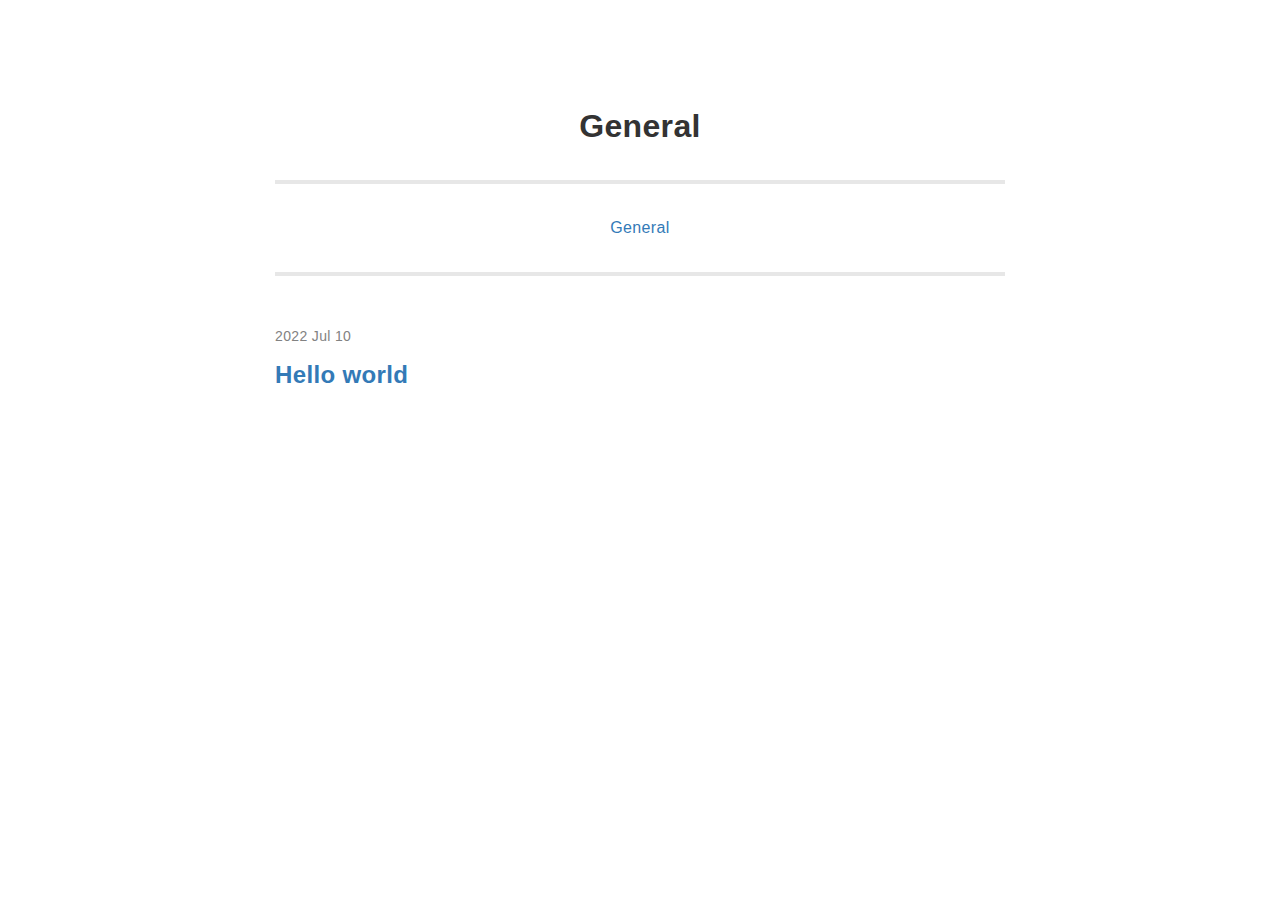
<file: categories/general.html>
<!DOCTYPE html>
<html>
<meta charset="UTF-8">
<style>
@media (prefers-color-scheme: dark) {
    body {
        background-color: #1c1c1c;
        color: white;
    }
    .markdown-body table tr {
        background-color: #1c1c1c;
    }
    .markdown-body table tr:nth-child(2n) {
        background-color: black;
    }
}
</style>



<link rel="alternate" type="application/rss+xml" href="../feed.xml" title="General">



<link rel="stylesheet" type="text/css" href="../css/common-vendor.b8ecfc406ac0b5f77a26.css">
<link rel="stylesheet" type="text/css" href="../css/fretboard.f32f2a8d5293869f0195.css">
<link rel="stylesheet" type="text/css" href="../css/pretty.0ae3265014f89d9850bf.css">
<link rel="stylesheet" type="text/css" href="../css/pretty-vendor.83ac49e057c3eac4fce3.css">
<link rel="stylesheet" type="text/css" href="../css/misc.css">

<script type="text/x-mathjax-config">
<script>
MathJax = {
  tex: {
    inlineMath: [['$', '$'], ['\(', '\)']]
  },
  svg: {
    fontCache: 'global',
  }
};
</script>
<script type="text/javascript" id="MathJax-script" async
  src="../scripts/tex-svg.js">
</script>

<style>
</style>

<div id="doc" class="container-fluid markdown-body comment-enabled" data-hard-breaks="true">


<meta name="twitter:card" content="summary" />
<meta name="twitter:title" content="General" />
<meta name="twitter:image" content="https://avatars.githubusercontent.com/u/106124618?s=400&u=e8d94f2ff59e0d89985e47d042376685fbe82e59&v=4" />


<title> General </title>
<br>
<center><h1 style="border-bottom:0px"> General </h1></center>

<center><hr>
<span class="toc-category" style="font-size:100%"><a href="../categories/general.html">General</a></span>
<hr></center>

<br>
<ul class="post-list" style="padding-left:0">



<li>
    <span class="post-meta">2022 Jul 10</span>
    <h3 style="margin-top:12px">
      <a class="post-link" href="../general/2022/07/10/hello.html">Hello world</a>
    </h3>
</li>

 </ul>
</file>
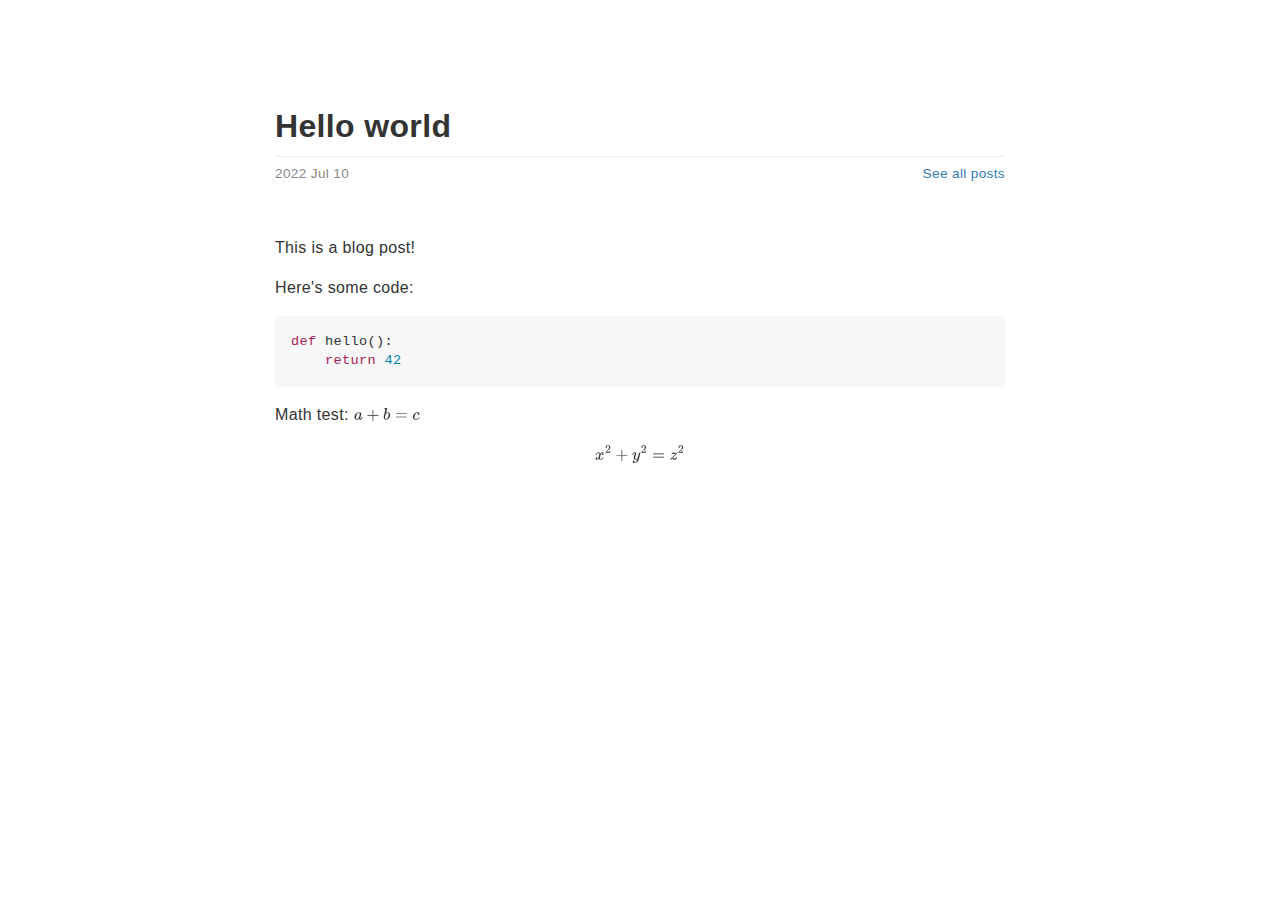
<file: general/2022/07/10/hello.html>
<!DOCTYPE html>
<html>
<meta charset="UTF-8">
<style>
@media (prefers-color-scheme: dark) {
    body {
        background-color: #1c1c1c;
        color: white;
    }
    .markdown-body table tr {
        background-color: #1c1c1c;
    }
    .markdown-body table tr:nth-child(2n) {
        background-color: black;
    }
}
</style>



<link rel="alternate" type="application/rss+xml" href="../../../../feed.xml" title="Hello world">



<link rel="stylesheet" type="text/css" href="../../../../css/common-vendor.b8ecfc406ac0b5f77a26.css">
<link rel="stylesheet" type="text/css" href="../../../../css/fretboard.f32f2a8d5293869f0195.css">
<link rel="stylesheet" type="text/css" href="../../../../css/pretty.0ae3265014f89d9850bf.css">
<link rel="stylesheet" type="text/css" href="../../../../css/pretty-vendor.83ac49e057c3eac4fce3.css">
<link rel="stylesheet" type="text/css" href="../../../../css/misc.css">

<script type="text/x-mathjax-config">
<script>
MathJax = {
  tex: {
    inlineMath: [['$', '$'], ['\(', '\)']]
  },
  svg: {
    fontCache: 'global',
  }
};
</script>
<script type="text/javascript" id="MathJax-script" async
  src="../../../../scripts/tex-svg.js">
</script>

<style>
</style>

<div id="doc" class="container-fluid markdown-body comment-enabled" data-hard-breaks="true">


<meta name="twitter:card" content="summary" />
<meta name="twitter:title" content="Hello world" />
<meta name="twitter:image" content="https://avatars.githubusercontent.com/u/106124618?s=400&u=e8d94f2ff59e0d89985e47d042376685fbe82e59&v=4" />


<br>
<h1 style="margin-bottom:7px"> Hello world </h1>
<small style="float:left; color: #888"> 2022 Jul 10 </small>
<small style="float:right; color: #888"><a href="../../../../index.html">See all posts</a></small>
<br> <br> <br>
<title> Hello world </title>

<p>This is a blog post!</p>
<p>Here's some code:</p>
<div class="sourceCode" id="cb1"><pre class="sourceCode python"><code class="sourceCode python"><span id="cb1-1"><a href="#cb1-1" aria-hidden="true"></a><span class="kw">def</span> hello():</span>
<span id="cb1-2"><a href="#cb1-2" aria-hidden="true"></a>    <span class="cf">return</span> <span class="dv">42</span></span></code></pre></div>
<p>Math test: <span class="math inline">\(a + b = c\)</span> <span class="math display">\[x^2 + y^2 = z^2\]</span></p>
 </div>
</file>
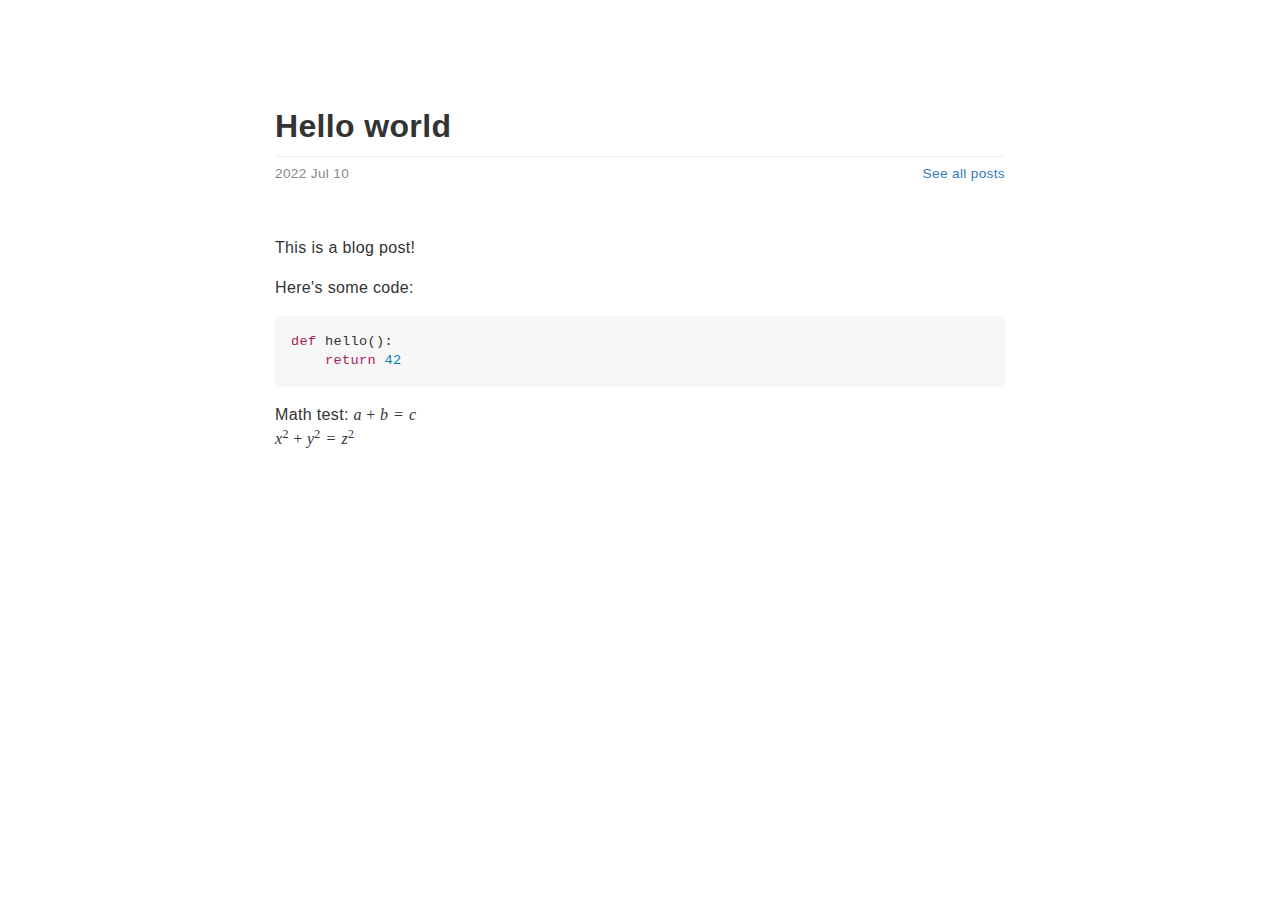
<file: posts/2022/07/10/hello.html>
<!DOCTYPE html>
<html>
<meta charset="UTF-8">
<style>
@media (prefers-color-scheme: dark) {
    body {
        background-color: #1c1c1c;
        color: white;
    }
    .markdown-body table tr {
        background-color: #1c1c1c;
    }
    .markdown-body table tr:nth-child(2n) {
        background-color: black;
    }
}
</style>



<link rel="alternate" type="application/rss+xml" href="../../../../feed.xml" title="Hello world">



<link rel="stylesheet" type="text/css" href="../../../../css/common-vendor.b8ecfc406ac0b5f77a26.css">
<link rel="stylesheet" type="text/css" href="../../../../css/fretboard.f32f2a8d5293869f0195.css">
<link rel="stylesheet" type="text/css" href="../../../../css/pretty.0ae3265014f89d9850bf.css">
<link rel="stylesheet" type="text/css" href="../../../../css/pretty-vendor.83ac49e057c3eac4fce3.css">
<link rel="stylesheet" type="text/css" href="../../../../css/misc.css">

<script type="text/x-mathjax-config">
<script>
MathJax = {
  tex: {
    inlineMath: [['$', '$'], ['\(', '\)']]
  },
  svg: {
    fontCache: 'global',
  }
};
</script>
<script type="text/javascript" id="MathJax-script" async
  src="../../../../scripts/tex-svg.js">
</script>

<style>
</style>

<div id="doc" class="container-fluid markdown-body comment-enabled" data-hard-breaks="true">


<meta name="twitter:card" content="summary" />
<meta name="twitter:title" content="Hello world" />
<meta name="twitter:image" content="http://vitalik.ca/images/icon.png" />


<br>
<h1 style="margin-bottom:7px"> Hello world </h1>
<small style="float:left; color: #888"> 2022 Jul 10 </small>
<small style="float:right; color: #888"><a href="../../../../index.html">See all posts</a></small>
<br> <br> <br>
<title> Hello world </title>

<p>This is a blog post!</p>
<p>Here's some code:</p>
<div class="sourceCode" id="cb1"><pre class="sourceCode python"><code class="sourceCode python"><span id="cb1-1"><a href="#cb1-1" aria-hidden="true"></a><span class="kw">def</span> hello():</span>
<span id="cb1-2"><a href="#cb1-2" aria-hidden="true"></a>    <span class="cf">return</span> <span class="dv">42</span></span></code></pre></div>
<p>Math test: <span class="math inline"><em>a</em> + <em>b</em> = <em>c</em></span> <br /><span class="math display"><em>x</em><sup>2</sup> + <em>y</em><sup>2</sup> = <em>z</em><sup>2</sup></span><br /></p>
 </div>
</file>
<file: css/fretboard.f32f2a8d5293869f0195.css>
/* -- GENERAL TYPOGRAPHY -- */
.fretTitle { color: #555; text-align: center; font-family: "Helvetica Neue", sans-serif; line-height: 1.4; font-size: 1.6em; margin: 10px 0 10px 0; font-weight: 900; padding: 5px; }
section { padding: 20px; }
.content { max-width: 960px; margin: auto; }
/* Fretboard Container/Wrapper */
.fretContainer, .fretContainer_h { outline: solid 1px #eeee; margin: 0 auto; padding: 15px 0; }
.fretContainer { width: 320px; }
.fretContainer_h { max-width: 400px; }
.svg_wrapper { background-color: #fff; position: relative; height: 0; }
.svg_wrapper svg.fretboard_bg { position: absolute; top: 0; left: 0; z-index: 0; }
.svg_wrapper .cells { width: 100%; height: 100%; position: absolute; top: 0; left: 0; }
.svg_wrapper.v4 { padding-top: 91.6666666667%; }
.svg_wrapper.v5 { padding-top: 106.9444444444%; }
.svg_wrapper.v7 { padding-top: 137.5%; }
.svg_wrapper.v9 { padding-top: 168.0555555556%; }
.svg_wrapper.v12 { padding-top: 213.8888888889%; }
.svg_wrapper.v15 { padding-top: 259.7222222222%; }
.svg_wrapper.v .cell svg { width: 12.5%; float: left; display: block; }
.svg_wrapper.v4 .cell svg { height: 16.6666666667%; }
.svg_wrapper.v5 .cell svg { height: 14.2857142857%; }
.svg_wrapper.v7 .cell svg { height: 11.1111111111%; }
.svg_wrapper.v9 .cell svg { height: 9.0909090909%; }
.svg_wrapper.v12 .cell svg { height: 7.1428571429%; }
.svg_wrapper.v15 .cell svg { height: 5.8823529412%; }
.svg_wrapper.h5 { padding-top: 85.7142857143%; }
.svg_wrapper.h6 { padding-top: 75%; }
.svg_wrapper.h7 { padding-top: 72.7272727273%; }
.svg_wrapper.h .cell svg { height: 12.5%; float: left; display: block; z-index: 2; }
.svg_wrapper.h5 .cell svg { width: 14.2857142857%; }
.svg_wrapper.h6 .cell svg { width: 12.5%; }
.svg_wrapper.h7 .cell svg { width: 12.1212121212%; }
/* Fretboard Element Styles */
.cell.dot .fretb_dot { fill: #27a9e1; }
.cell.dot.root .fretb_dot { fill: #f05a28; }
.cell.dot.faded .fretb_dot { opacity: .25; }
.fretboard_bg .fret_bg rect { fill: #fff; }
.fretboard_bg .frets rect { fill: #ddd; }
.fretboard_bg .nut rect { fill: #6e6e6e; }
.fretboard_bg .strings rect { fill: #6e6e6e; }
.svg_wrapper.noNut .fretboard_bg .nut rect { fill: none; }
.markdown-body pre.fretboard { background-color: transparent; }
@media all and (max-width: 400px) {
 .fretContainer_h { max-width: 288px; }
}
@media all and (max-width: 420px) {
 .fretContainer { max-width: 220px; }
}
</file>
<file: css/pretty.0ae3265014f89d9850bf.css>
.profile-card { width: 100%; padding: 10px 5px; }
.profile-card .profile-card-body { display: flex; margin-bottom: 20px; }
.profile-card .profile-card-body .profile-card-name { color: #333; font-weight: 600; font-size: 16px; line-height: 18px; text-decoration: none; overflow: hidden; text-overflow: ellipsis; display: block; vertical-align: sub; }
.profile-card .profile-card-body .profile-card-info { margin-left: 10px; white-space: nowrap; overflow: hidden; text-overflow: ellipsis; }
.profile-card .profile-card-body .profile-card-name:hover { color: #337ab7; }
.profile-card .profile-card-body .profile-card-photo { height: -webkit-fit-content; height: fit-content; padding-top: 3px; text-decoration: none; }
.profile-card .profile-card-body .profile-card-username { font-size: 12px; line-height: 15px; color: #888; overflow: hidden; text-overflow: ellipsis; }
.profile-card .profile-card-body .profile-card-description { font-size: 14px; line-height: 20px; word-break: break-word; color: #888; margin-top: 10px; white-space: normal; }
.profile-card .profile-card-body .ui-avatar { display: inline-block; overflow: hidden; line-height: 1; vertical-align: middle; border-radius: 3px; object-fit: cover; }
.profile-card .profile-card-body .ui-avatar.circle { border-radius: 50%; }
.profile-card .profile-settings { display: block; text-align: center; margin: 0 -21px -21px -21px; padding-top: 10px; font-size: 15px; padding-bottom: 10px; border-top: #d9d9d9 1px solid; border-bottom-left-radius: 5px; border-bottom-right-radius: 5px; color: #337ab7; text-decoration: none; }
.profile-card .profile-settings:hover { background-color: #337ab7; color: white; }
.react-popover .profile-popover { max-width: 260px; width: 260px; }
.react-popover .profile-popover .profile-card .profile-card-body { padding: 10px 15px 0 15px; }
.react-popover .profile-popover .profile-card .profile-settings { margin: 0 -6px -11px -6px; }
.react-popover .popover { position: absolute; top: 0; left: 0; z-index: 1060; display: block; max-width: 276px; font-family: -apple-system, BlinkMacSystemFont, "Segoe UI", Roboto, "Helvetica Neue", Arial, "Noto Sans", sans-serif, "Apple Color Emoji", "Segoe UI Emoji", "Segoe UI Symbol", "Noto Color Emoji"; font-style: normal; font-weight: 400; line-height: 1.5; text-align: left; text-align: start; text-decoration: none; text-shadow: none; text-transform: none; letter-spacing: normal; word-break: normal; word-spacing: normal; white-space: normal; line-break: auto; font-size: .875rem; word-wrap: break-word; background-color: #fff; background-clip: padding-box; border: 1px solid rgba( 0, 0, 0, .2 ); border-radius: 6px; }
.react-popover .popover .arrow { position: absolute; display: block; width: 1rem; height: .5rem; margin: 0 .3rem; border-width: unset; border-style: unset; }
.react-popover .popover .arrow::before, .react-popover .popover .arrow::after { position: absolute; display: block; content: ""; border-color: transparent; border-style: solid; }
.react-popover .bs-popover-top,
.react-popover .bs-popover-auto[x-placement^="top"] { margin-bottom: .5rem; }
.react-popover .bs-popover-top > .arrow,
.react-popover .bs-popover-auto[x-placement^="top"] > .arrow { bottom: calc( -0.5rem - 1px ); }
.react-popover .bs-popover-top > .arrow::before,
.react-popover .bs-popover-auto[x-placement^="top"] > .arrow::before { bottom: 0; border-width: .5rem .5rem 0; border-top-color: rgba( 0, 0, 0, .25 ); }
.react-popover .bs-popover-top > .arrow::after,
.react-popover .bs-popover-auto[x-placement^="top"] > .arrow::after { bottom: 1px; border-width: .5rem .5rem 0; border-top-color: #fff; }
.react-popover .bs-popover-right,
.react-popover .bs-popover-auto[x-placement^="right"] { margin-left: .5rem; }
.react-popover .bs-popover-right > .arrow,
.react-popover .bs-popover-auto[x-placement^="right"] > .arrow { left: calc( -0.5rem - 1px ); width: .5rem; height: 1rem; margin: .3rem 0; }
.react-popover .bs-popover-right > .arrow::before,
.react-popover .bs-popover-auto[x-placement^="right"] > .arrow::before { left: 0; border-width: .5rem .5rem .5rem 0; border-right-color: rgba( 0, 0, 0, .25 ); }
.react-popover .bs-popover-right > .arrow::after,
.react-popover .bs-popover-auto[x-placement^="right"] > .arrow::after { left: 1px; border-width: .5rem .5rem .5rem 0; border-right-color: #fff; }
.react-popover .bs-popover-bottom,
.react-popover .bs-popover-auto[x-placement^="bottom"] { margin-top: .5rem; }
.react-popover .bs-popover-bottom > .arrow,
.react-popover .bs-popover-auto[x-placement^="bottom"] > .arrow { top: calc( -0.5rem - 1px ); }
.react-popover .bs-popover-bottom > .arrow::before,
.react-popover .bs-popover-auto[x-placement^="bottom"] > .arrow::before { top: 0; border-width: 0 .5rem .5rem .5rem; border-bottom-color: rgba( 0, 0, 0, .25 ); }
.react-popover .bs-popover-bottom > .arrow::after,
.react-popover .bs-popover-auto[x-placement^="bottom"] > .arrow::after { top: 1px; border-width: 0 .5rem .5rem .5rem; border-bottom-color: #fff; }
.react-popover .bs-popover-bottom .popover-header::before,
.react-popover .bs-popover-auto[x-placement^="bottom"] .popover-header::before { position: absolute; top: 0; left: 50%; display: block; width: 1rem; margin-left: -0.5rem; content: ""; border-bottom: 1px solid #f7f7f7; }
.react-popover .bs-popover-left,
.react-popover .bs-popover-auto[x-placement^="left"] { margin-right: .5rem; }
.react-popover .bs-popover-left > .arrow,
.react-popover .bs-popover-auto[x-placement^="left"] > .arrow { right: calc( -0.5rem - 1px ); width: .5rem; height: 1rem; margin: .3rem 0; }
.react-popover .bs-popover-left > .arrow::before,
.react-popover .bs-popover-auto[x-placement^="left"] > .arrow::before { right: 0; border-width: .5rem 0 .5rem .5rem; border-left-color: rgba( 0, 0, 0, .25 ); }
.react-popover .bs-popover-left > .arrow::after,
.react-popover .bs-popover-auto[x-placement^="left"] > .arrow::after { right: 1px; border-width: .5rem 0 .5rem .5rem; border-left-color: #fff; }

[data-inline-comment-id] { background-color: rgba( 102, 181, 250, .15 ); border: solid transparent; border-width: 0 0 2px 0; }
[data-inline-comment-id].highlighted { border-color: #66b5f0; cursor: pointer; z-index: 1; }
[data-inline-comment-id="user-selection-highlight"] { background-color: rgba( 255, 255, 0, .3 ); }
[data-inline-comment-id="user-selection-highlight"].highlighted { border-color: yellow; }
[data-inline-comment-id] > [data-inline-comment-id] > [data-inline-comment-id] > [data-inline-comment-id] > [data-inline-comment-id] { background-color: transparent; }

@charset "UTF-8";
/* site ui font */
.site-ui-font { font-family: "Source Sans Pro", Helvetica, Arial, sans-serif; }
html[lang^="ja"] .site-ui-font { font-family: "Source Sans Pro", Helvetica, Arial, "Hiragino Kaku Gothic Pro", "ヒラギノ角ゴ Pro W3", Osaka, Meiryo, "メイリオ", "MS Gothic", "ＭＳ ゴシック", sans-serif; }
html[lang="zh-tw"] .site-ui-font { font-family: "Source Sans Pro", Helvetica, Arial, "PingFang TC", "Microsoft JhengHei", "微軟正黑", sans-serif; }
html[lang="zh-cn"] .site-ui-font { font-family: "Source Sans Pro", Helvetica, Arial, "PingFang SC", "Microsoft YaHei", "微软雅黑", sans-serif; }
/* monospace font */
/* content and content UI font */
/* iphone 3 */
/* iphone 4 */
/* iphone 5 */
/* iphone 6, 6s, 7, 8 */
/* iphone 6+, 6s+, 7+, 8+ */
/* iphone X */
/* iphone XR */
/* iphone XS */
/* iphone XS Max */
.divider { border-bottom: 1px solid #e3e3e3; }
.ui-comment-container { z-index: 999; background-color: white; width: 100%; padding: 0; border: 1px solid #d4d4d4; border-radius: 6px; }
.ui-comment-container.highlighted { background-color: #f8f8f8; }
.ui-comment-container.all-hidden { opacity: .6; }
.ui-comment-container.all-hidden:hover { opacity: 1; }
.ui-comment-container.all-hidden.active { opacity: 1; }
.ui-comment-container > *:last-child { margin-bottom: 15px; }
.ui-comment-container > *:not(:first-child):not(.ui-comment-notice) { margin-top: 15px; }
.ui-comment-container.comment-container-sm:not(.active) { display: none !important; }
.ui-comment-container.comment-container-sm.active { position: fixed; top: 0; bottom: 0; left: 0; right: 0; margin: 0; border-radius: 0; max-height: 100vh; width: 100%; display: flex !important; flex-direction: column; }
.ui-comment-container.comment-container-sm.active.simple { top: unset !important; height: auto !important; }
.ui-comment-container.comment-container-sm.active.simple .ui-comment-header { display: none !important; }
.ui-comment-container.comment-container-sm.active.simple .ui-comments-container { display: none !important; }
.ui-comment-container.comment-container-sm.active .ui-comments-container { flex: 1; overflow: auto; padding-bottom: 15px; }
.ui-comment-container.comment-container-sm > *:not(.ui-comment-notice).divider { margin-top: 0; }
.ui-comment-container.comment-container-sm .ui-comment-header { display: block !important; }
.ui-comment-container.comment-container-sm .ui-comment-input-container { padding-left: 30px; }
.ui-comment-container.comment-container-sm textarea { height: 40px; margin-bottom: 0; }
.ui-comment-container { font-family: "Source Sans Pro", Helvetica, Arial, sans-serif; }
html[lang^="ja"] .ui-comment-container { font-family: "Source Sans Pro", Helvetica, Arial, "Hiragino Kaku Gothic Pro", "ヒラギノ角ゴ Pro W3", Osaka, Meiryo, "メイリオ", "MS Gothic", "ＭＳ ゴシック", sans-serif; }
html[lang="zh-tw"] .ui-comment-container { font-family: "Source Sans Pro", Helvetica, Arial, "PingFang TC", "Microsoft JhengHei", "微軟正黑", sans-serif; }
html[lang="zh-cn"] .ui-comment-container { font-family: "Source Sans Pro", Helvetica, Arial, "PingFang SC", "Microsoft YaHei", "微软雅黑", sans-serif; }
.ui-comment-container textarea { color: #333; outline: none; resize: none; border: 1px solid #cdcdcd; border-radius: 4px; padding: 10px; font-size: 14px; line-height: 18px; width: 100%; }
.ui-comment-container textarea::placeholder { color: #868686; }
.ui-comment-container .ui-comment-header { width: 100%; -webkit-user-select: none; user-select: none; font-size: 14px; line-height: 18px; padding: 15px; background-color: white; text-align: right; }
.ui-comment-container .ui-comment-header .ui-comment-close { cursor: pointer; }
.ui-comment-container .ui-comment-header .ui-comment-close > *:not(:last-child) { margin-right: 5px; }
.ui-comment-container .comment-disconnect-banner { text-align: center; -webkit-user-select: none; user-select: none; background-color: #f8d7da; padding: 8px 0; color: #721c24; }
.ui-comment-container.active .ui-comments-container { max-height: unset; }
.ui-comment-container.active .ui-comments-container .ui-comment .comment-content { height: auto; overflow: unset; }
.ui-comment-container .ui-comments-container { width: 100%; flex: 1; max-height: 75px; padding: 0 15px; }
.ui-comment-container .ui-comments-container > .ui-comment { margin-bottom: 10px; }
.ui-comment-container .ui-comments-container > .ui-comment:not(:last-child)::after { border-bottom: 1px solid #e3e3e3; content: ''; margin-right: -15px; margin-left: -51px; margin-top: 15px; }
.ui-comment-container .ui-comments-container .ui-comment { position: relative; width: auto; display: flex; flex-direction: column; padding-left: 36px; }
.ui-comment-container .ui-comments-container .ui-comment { font-family: "Source Sans Pro", Helvetica, Arial, sans-serif; }
html[lang^="ja"] .ui-comment-container .ui-comments-container .ui-comment { font-family: "Source Sans Pro", Helvetica, Arial, "Hiragino Kaku Gothic Pro", "ヒラギノ角ゴ Pro W3", Osaka, Meiryo, "メイリオ", "MS Gothic", "ＭＳ ゴシック", sans-serif; }
html[lang="zh-tw"] .ui-comment-container .ui-comments-container .ui-comment { font-family: "Source Sans Pro", Helvetica, Arial, "PingFang TC", "Microsoft JhengHei", "微軟正黑", sans-serif; }
html[lang="zh-cn"] .ui-comment-container .ui-comments-container .ui-comment { font-family: "Source Sans Pro", Helvetica, Arial, "PingFang SC", "Microsoft YaHei", "微软雅黑", sans-serif; }
.ui-comment-container .ui-comments-container .ui-comment .comment-resolved { font-size: 12px; line-height: 12px; color: #bbb; }
.ui-comment-container .ui-comments-container .ui-comment .comment-menu { color: #bbb; padding: 3px; border-radius: 50%; height: 24px; cursor: pointer; }
.ui-comment-container .ui-comments-container .ui-comment .comment-menu .fa.fa-fw { width: 18px; }
.ui-comment-container .ui-comments-container .ui-comment .comment-menu:hover,
.ui-comment-container .ui-comments-container .ui-comment .comment-menu:active,
.ui-comment-container .ui-comments-container .ui-comment .comment-menu.active { background-color: #e6e6e6; }
.ui-comment-container .ui-comments-container .ui-comment .comment-menu .comment-dropdown-menu { -webkit-user-select: none; user-select: none; z-index: 1; position: absolute; top: 23px; right: 0; list-style: none; color: #333; background: white; border-radius: 4px; border-style: solid; border-color: #dedede; border-width: 1px; box-shadow: 0 0 5px 0 rgba( 0, 0, 0, .15 ); font-size: 14px; padding: 7px 0; }
.ui-comment-container .ui-comments-container .ui-comment .comment-menu .comment-dropdown-menu > div { display: flex; align-items: center; white-space: nowrap; width: 100%; padding: 3px 20px; }
.ui-comment-container .ui-comments-container .ui-comment .comment-menu .comment-dropdown-menu > div:hover { background-color: #f5f5f5; }
.ui-comment-container .ui-comments-container .ui-comment .comment-item-row { display: flex; justify-content: space-between; align-content: flex-start; }
.ui-comment-container .ui-comments-container .ui-comment .comment-item-row.comment-title { align-items: center; }
.ui-comment-container .ui-comments-container .ui-comment .comment-item-row.comment-title > *:not(:last-child) { margin-right: 10px; }
.ui-comment-container .ui-comments-container .ui-comment .comment-author { font-weight: 600; color: #333; font-size: 16px; line-height: 18px; flex: 1; text-overflow: ellipsis; white-space: nowrap; overflow: hidden; }
.ui-comment-container .ui-comments-container .ui-comment .timestamp { color: #888; font-size: 12px; line-height: 15px; margin-bottom: 3px; }
.ui-comment-container .ui-comments-container .ui-comment .comment-content { color: #333; font-size: 14px; text-align: left; height: 36px; overflow: hidden; text-overflow: ellipsis; flex-direction: column; }
.ui-comment-container .ui-comments-container .ui-comment .comment-content { font-family: -apple-system, BlinkMacSystemFont, "Segoe UI", "Helvetica Neue", Helvetica, Roboto, Arial, sans-serif, "Apple Color Emoji", "Segoe UI Emoji", "Segoe UI Symbol"; }
html[lang^="ja"] .ui-comment-container .ui-comments-container .ui-comment .comment-content { font-family: -apple-system, BlinkMacSystemFont, "Segoe UI", "Helvetica Neue", Helvetica, Roboto, Arial, "Hiragino Kaku Gothic Pro", "ヒラギノ角ゴ Pro W3", Osaka, Meiryo, "メイリオ", "MS Gothic", "ＭＳ ゴシック", sans-serif, "Apple Color Emoji", "Segoe UI Emoji", "Segoe UI Symbol"; }
html[lang="zh-tw"] .ui-comment-container .ui-comments-container .ui-comment .comment-content { font-family: -apple-system, BlinkMacSystemFont, "Segoe UI", "Helvetica Neue", Helvetica, Roboto, Arial, "PingFang TC", "Microsoft JhengHei", "微軟正黑", sans-serif, "Apple Color Emoji", "Segoe UI Emoji", "Segoe UI Symbol"; }
html[lang="zh-cn"] .ui-comment-container .ui-comments-container .ui-comment .comment-content { font-family: -apple-system, BlinkMacSystemFont, "Segoe UI", "Helvetica Neue", Helvetica, Roboto, Arial, "PingFang SC", "Microsoft YaHei", "微软雅黑", sans-serif, "Apple Color Emoji", "Segoe UI Emoji", "Segoe UI Symbol"; }
.ui-comment-container .ui-comments-container .ui-comment .comment-content .content-container { height: 100%; word-break: break-word; white-space: pre-wrap; }
.ui-comment-container .ui-comments-container .ui-comment .comment-content .content-container .content-edited { -webkit-user-select: none; user-select: none; color: #9e9e9e; }
.ui-comment-container .ui-comments-container .ui-comment .comment-content .replyInput { margin-top: 10px; display: flex; flex-direction: row; position: relative; }
.ui-comment-container .ui-comments-container .ui-comment .comment-content .replyInput { font-family: "Source Sans Pro", Helvetica, Arial, sans-serif; }
html[lang^="ja"] .ui-comment-container .ui-comments-container .ui-comment .comment-content .replyInput { font-family: "Source Sans Pro", Helvetica, Arial, "Hiragino Kaku Gothic Pro", "ヒラギノ角ゴ Pro W3", Osaka, Meiryo, "メイリオ", "MS Gothic", "ＭＳ ゴシック", sans-serif; }
html[lang="zh-tw"] .ui-comment-container .ui-comments-container .ui-comment .comment-content .replyInput { font-family: "Source Sans Pro", Helvetica, Arial, "PingFang TC", "Microsoft JhengHei", "微軟正黑", sans-serif; }
html[lang="zh-cn"] .ui-comment-container .ui-comments-container .ui-comment .comment-content .replyInput { font-family: "Source Sans Pro", Helvetica, Arial, "PingFang SC", "Microsoft YaHei", "微软雅黑", sans-serif; }
.ui-comment-container .ui-comments-container .ui-comment .comment-content .replyInput .avatar { position: relative; margin-right: 6px; min-width: 30px; }
.ui-comment-container .ui-comments-container .ui-comment .comment-content .replyInput.edit { order: 0; }
.ui-comment-container .ui-comments-container .ui-comment .comment-content .replyInput.reply { order: 2; }
.ui-comment-container .ui-comments-container .ui-comment .reply-comments { order: 1; margin-top: 10px; }
.ui-comment-container .ui-comments-container .ui-comment .reply-comments .ui-comment:not(:last-child) { margin-bottom: 8px; }
.ui-comment-container .ui-comments-container .ui-comment .action-button-container { margin-top: 10px; }
.ui-comment-container .ui-comments-container .ui-comment .action-button-container > *:not(:last-child) { margin-right: 10px; }
.ui-comment-container .ui-comments-container .ui-comment .action-button { cursor: pointer; font-size: 14px; line-height: 15px; margin-top: 10px; }
.ui-comment-container .ui-comments-container .ui-comment .action-button:focus,
.ui-comment-container .ui-comments-container .ui-comment .action-button:hover { text-decoration: none; }
.ui-comment-container .comment-blank-stats { margin-top: 24px; text-align: center; color: #999; font-size: 14px; }
.ui-comment-container .comment-blank-stats > *:not(:last-child) { margin-bottom: 6px; }
.ui-comment-container .avatar { position: absolute; left: 0; margin-top: 3px; width: 30px; height: 30px; border-radius: 50%; overflow: hidden; background-size: cover; background-position: center; }
.ui-comment-container .ui-comment-input-container { position: relative; padding: 0 15px; display: flex; }
.ui-comment-container .ui-comment-input-container .ui-comment-input-widgets { width: 100%; position: relative; }
.ui-comment-container .ui-comment-input-container .ui-comment-input-widgets .action-buttons { margin-top: 5px; }
.ui-comment-container .ui-comment-input-container .ui-comment-input-widgets .action-buttons > .btn:not(:last-child) { margin-right: 8px; }
.ui-comment-container .ui-comment-input-container .ui-comment-input-widgets .btn { font-size: 13px; line-height: 13px; padding: 7px 12px; }
.ui-comment-container .ui-comment-input-container .ui-comment-input-widgets .btn-default { border-color: #8f8f8f; color: #8f8f8f; border-width: 1px; background-color: transparent; }
.ui-comment-container .ui-comment-input-container .ui-comment-input-widgets .btn-default:hover { color: #fff; background-color: #8f8f8f; }
.ui-comment-container .view-comments-container { line-height: 15px; margin-top: 11px; }
.ui-comment-container .view-comments-container .view-comments { cursor: pointer; font-size: 14px; line-height: 15px; margin-left: 50px; }
.ui-comment-container .view-comments-container .view-comments:focus,
.ui-comment-container .view-comments-container .view-comments:hover { text-decoration: none; }
@keyframes highlight {
 0% { background-color: #d8d8d8; }
 30% { background-color: #d8d8d8; }
 100% { background-color: transparent; }
}
.ui-comment-notice { position: relative; font-size: 12px; line-height: 16px; }
.ui-comment-notice.ui-comment-error-notice { padding: 15px; color: #ea4335; background: #f8d7da; white-space: normal; }
.ui-comment-notice.ui-comment-guest-notice { padding: 15px; color: #007d00; background: #c8e9c8; }
.ui-comment-notice.ui-comment-guest-notice .ui-signup { margin-right: 10px; }
.ui-comment-notice.ui-comment-guest-notice .notice { margin-bottom: 10px; white-space: normal; }
.ui-comment-notice a { text-decoration: underline; cursor: pointer; }
.ui-infobar.comment-enabled.comment-open-inner { margin-right: 240px; }
.ui-infobar.comment-enabled:not(.comment-open) .ui-comment-app.small .ui-open-comments .text { display: none; }
.ui-infobar.comment-enabled:not(.comment-open) .ui-comment-app.small .ui-open-comments .fa { margin-right: 0; }
.ui-view-area.ui-scrollable #doc.comment-enabled.comment-inner .ui-view-area.ui-scrollable #doc.comment-enabled:not(.comment-open) { margin-right: 50px; }
.ui-view-area.ui-scrollable .ui-infobar.comment-enabled.comment-inner .ui-view-area.ui-scrollable .ui-infobar.comment-enabled:not(.comment-open) { margin-right: 50px; }
.ui-view-area.ui-scrollable .ui-infobar.comment-enabled.comment-inner .ui-view-area.ui-scrollable .ui-infobar.comment-enabled:not(.comment-open) .ui-comment-app { right: -35px; }
#doc.comment-enabled.comment-inner { margin-right: 45px; }
#doc.comment-enabled.comment-open-inner { margin-right: 240px; }
.ui-comment-app { position: absolute; right: 0; top: 0; z-index: 999; }
.ui-comment-app .btn.btn-default { color: #868686; cursor: pointer; }
.ui-comment-app .open-comments { display: flex; align-items: center; background-color: white; width: 100%; margin-bottom: 15px; }
.ui-comment-app .open-comments > *:not(:last-child) { margin-right: 10px; }
.ui-comment-app .open-comments .comment-settings { display: flex; }
.ui-comment-app .open-comments .comment-settings img { margin-right: 5px; }
.ui-comment-app .open-comments .comment-settings div { font-size: 15px; line-height: 16px; }
.ui-comment-app .open-comments .comment-settings:hover { cursor: pointer; }
.ui-comment-app .open-comments .invisible { visibility: hidden; }
.ui-comment-app .open-comments .show-hidden { padding: 15px; }
.ui-comment-app .open-comments .btn.ui-open-comments { padding: 7px 10px; color: #868686; font-size: 15px; line-height: 16px; }
.ui-comment-app .open-comments .btn.ui-open-comments .fa { margin-right: 5px; }
.ui-comment-app .open-comments .btn.ui-open-comments:focus:not(:hover) { background-color: #fff; border-color: #ccc; }
.ui-comment-app .open-comments .btn.ui-open-comments.open,
.ui-comment-app .open-comments .btn.ui-open-comments.open:focus { background-color: #e6e6e6; border-color: #adadad; }
.ui-comment-app .ui-comment-button-container { transition: transform ease-in-out 150ms; position: absolute; top: 0; z-index: 3; }
.ui-comment-app .ui-comment-button-container > *:not(:last-child) { margin-right: 10px; }
.ui-comment-app .ui-comment-button-container.comment { position: relative; display: inline-block; min-width: 225px; width: 100%; max-width: 400px; margin-bottom: 10px; }
.ui-comment-app .ui-comment-button-container.comment > * { display: inline-block; }
.ui-comment-app .ui-comment-button-container.comment > .ui-comment-container:not(:last-child) { margin-bottom: 10px; }
.ui-comment-app .ui-comment-button-container.comment:not(.active):hover { z-index: 1050; background-color: white; }
.ui-comment-app .ui-comment-button-container.comment.active:not(.simple) { z-index: 1051; background-color: white; position: fixed; bottom: 30px; }
.ui-comment-app .ui-comment-button-container.comment.active:not(.simple) .ui-comment-container.active:not(.simple) { display: flex; flex-direction: column; height: 100%; }
.ui-comment-app .ui-comment-button-container.comment.active:not(.simple) .ui-comment-container.active:not(.simple) .ui-comments-container { overflow-y: auto; }
.ui-comment-app .ui-comment-button-container.comment.simple .ui-comments-container { display: none; }
.ui-comment-app .ui-comment-button { display: inline-block; cursor: pointer; color: #999; font-weight: normal; font-size: 14px; white-space: nowrap; -webkit-user-select: none; user-select: none; }
.ui-comment-app .ui-comment-button.active { color: #337ab7; }
.ui-comment-app .ui-comment-button.active .fa-commenting-o:before { content: "\f075"; }
.comment-textarea { min-height: 58px; max-height: 202px; }
.dismiss-overlay { z-index: 2; position: fixed; width: 100vw; height: 100vh; top: 0; left: 0; }
.ui-no-comments { text-align: center; }
.ui-no-comments img { margin-top: 90px; }
.ui-no-comments .title { margin-top: 15px; color: #999; font-weight: 600; font-size: 14px; }
.ui-no-comments .content { color: #999; font-size: 12px; }
/* The switch - the box around the slider */
.switch { position: relative; display: inline-block; width: 24px; height: 14px; margin-top: 3px; }
/* Hide default HTML checkbox */
.switch input { opacity: 0; width: 0; height: 0; }
/* The slider */
.slider { position: absolute; cursor: pointer; top: 0; left: 0; right: 0; bottom: 0; background-color: #ccc; transition: .4s; }
.slider:before { position: absolute; content: ""; height: 10px; width: 10px; left: 2px; bottom: 2px; background-color: white; transition: .4s; }
input:checked + .slider { background-color: #777; }
input:focus + .slider { box-shadow: 0 0 1px #777; }
input:checked + .slider:before { transform: translateX( 10px ); }
/* Rounded sliders */
.slider.round { border-radius: 14px; }
.slider.round:before { border-radius: 50%; }
.ui-comment-discard-modal .modal-content .modal-body { padding: 20px; }
.ui-comment-discard-modal .modal-content .modal-body .title { font-size: 16px; line-height: 16px; margin-bottom: 20px; }
.ui-comment-discard-modal .modal-content .modal-body .btn { width: 100%; font-size: 15px; line-height: 16px; }
@media (max-width: 767px) {
 .ui-comment-container > *:not(:first-child):not(.ui-comment-notice).divider { margin-top: 0; }
 .ui-comment-container.comment-container-sm .ui-comment-input-container { padding-left: 15px; }
 .ui-comment-container:not(.active) { display: none !important; }
 .ui-comment-container.active { position: fixed; top: 0; bottom: 0; left: 0; right: 0; margin: 0; border-radius: 0; max-height: 100vh; width: 100%; display: flex !important; flex-direction: column; }
 .ui-comment-container.active.simple { top: unset !important; height: auto !important; }
 .ui-comment-container.active.simple .ui-comment-header { display: none !important; }
 .ui-comment-container.active.simple .ui-comments-container { display: none !important; }
 .ui-comment-container.active .ui-comments-container { flex: 1; overflow: auto; padding-bottom: 15px; }
 .ui-comment-container textarea { height: 40px; margin-bottom: 0; }
 .ui-comment-container .ui-comment-input-container .ui-comment-input-widgets { display: flex; }
 .ui-comment-container .ui-comment-input-container .ui-comment-input-widgets .action-buttons { margin-left: 10px; }
 .ui-comment-container .ui-comment-input-container .ui-comment-input-widgets .action-buttons > .btn.ui-comment-submit { margin-right: 0; height: 40px; }
 .ui-comment-container .ui-comment-input-container .ui-comment-input-widgets .action-buttons > .btn:not(.ui-comment-submit) { display: none; }
 .ui-infobar.comment-enabled.comment-open { z-index: 1050; margin-right: 0; }
 .ui-comment-app { padding: 0; z-index: 1050; right: 0 !important; width: 37px !important; }
 .ui-comment-app .open-comments { visibility: hidden; }
 .ui-comment-app .open-comments .btn.ui-open-comments .text { display: none; }
 .ui-comment-app .open-comments .btn.ui-open-comments .fa { margin-right: 0; }
 .ui-comment-app .ui-comment-button-container > *:not(:last-child) { margin-right: 0; }
 .ui-comment-app .ui-comment-button-container.comment:not(.active) { display: none; }
 .ui-comment-app .ui-comment-button-container.comment.active:not(.simple) .ui-comment-container.active:not(.simple) { top: 0 !important; bottom: 0 !important; left: 0 !important; right: 0 !important; width: auto !important; height: auto !important; }
 .ui-comment-app .ui-comment-button-container.comment.simple { top: unset !important; bottom: 0; }
 body.comment-open { overflow: hidden; }
}
@media (min-width: 768px) {
 .ui-infobar.comment-enabled.comment-inner { margin-right: 45px; }
}
@media (max-width: 500px) {
 .ui-comment-app .ui-comment-button { text-align: center; width: 24px; line-height: 16px; }
}

.selection-popover.popover { background-color: #777; color: white; cursor: pointer; z-index: 3; }
.selection-popover.popover .popover-content { -webkit-user-select: none; user-select: none; }
.selection-popover.popover.top > .arrow { border-top-color: transparent; }
.selection-popover.popover.top > .arrow:after { border-top-color: #777; }

.rating-group .btn { color: #8f8f8f; background-color: white; border-color: #8f8f8f; }
.rating-group .btn:not(:first-child) { margin-left: 5px; }
.rating-group .btn:hover { border-color: #8f8f8f; background-color: #8f8f8f; color: white; }
.rating-group .btn.active { background-color: #337ab7; border-color: #337ab7; color: white; }

/* iphone 3 */
/* iphone 4 */
/* iphone 5 */
/* iphone 6, 6s, 7, 8 */
/* iphone 6+, 6s+, 7+, 8+ */
/* iphone X */
/* iphone XR */
/* iphone XS */
/* iphone XS Max */
.modal-header { background-color: #f8f8f8; border-top-left-radius: 6px; border-top-right-radius: 6px; padding: 8px 15px; }
.modal-header .close { margin-top: -1px; font-size: 26px; }
.modal-footer { border-top: none; }
.modal-body { overflow: auto; word-break: break-word; max-height: calc( 100vh - 70px ); }
@media (min-width: 768px) {
 .modal-body { max-height: calc( 100vh - 90px ); }
}

/* iphone 3 */
/* iphone 4 */
/* iphone 5 */
/* iphone 6, 6s, 7, 8 */
/* iphone 6+, 6s+, 7+, 8+ */
/* iphone X */
/* iphone XR */
/* iphone XS */
/* iphone XS Max */
.flex { display: flex; }
.inline-flex { display: inline-flex; }
.flex-auto { flex: 1 1 auto; min-width: 0; /* 1 */ min-height: 0; /* 1 */ }
.flex-one { flex: 1; }
.flex-two { flex: 2; }
.flex-none { flex: none; }
.flex-column { flex-direction: column; }
.flex-row { flex-direction: row; }
.flex-wrap { flex-wrap: wrap; }
.flex-nowrap { flex-wrap: nowrap; }
.flex-wrap-reverse { flex-wrap: wrap-reverse; }
.flex-column-reverse { flex-direction: column-reverse; }
.flex-row-reverse { flex-direction: row-reverse; }
.items-start { align-items: flex-start; }
.items-end { align-items: flex-end; }
.items-center { align-items: center; }
.items-baseline { align-items: baseline; }
.items-stretch { align-items: stretch; }
.self-start { align-self: flex-start; }
.self-end { align-self: flex-end; }
.self-center { align-self: center; }
.self-baseline { align-self: baseline; }
.self-stretch { align-self: stretch; }
.justify-start { justify-content: flex-start; }
.justify-end { justify-content: flex-end; }
.justify-center { justify-content: center; }
.justify-between { justify-content: space-between; }
.justify-around { justify-content: space-around; }
.content-start { align-content: flex-start; }
.content-end { align-content: flex-end; }
.content-center { align-content: center; }
.content-between { align-content: space-between; }
.content-around { align-content: space-around; }
.content-stretch { align-content: stretch; }
.order-0 { order: 0; }
.order-1 { order: 1; }
.order-2 { order: 2; }
.order-3 { order: 3; }
.order-4 { order: 4; }
.order-5 { order: 5; }
.order-6 { order: 6; }
.order-7 { order: 7; }
.order-8 { order: 8; }
.order-last { order: 99999; }
.flex-grow-0 { flex-grow: 0; }
.flex-grow-1 { flex-grow: 1; }
.flex-shrink-0 { flex-shrink: 0; }
.flex-shrink-1 { flex-shrink: 1; }
.ReactModal__Overlay { transition: opacity 200ms ease-in-out; opacity: 0; display: flex; justify-content: center; align-items: flex-start; }
.ReactModal__Overlay--after-open { opacity: 1; }
.ReactModal__Overlay--before-close { opacity: 0; }
.ReactModal__Content { transition: all 200ms ease-in-out; transform: translateY( -200px ); opacity: 0; display: inline-block !important; }
.ReactModal__Content--after-open { opacity: 1; transform: translateY( 0 ); }
.ReactModal__Content--before-close { opacity: 0; transform: translateY( -200px ); }
.btn.disabled { pointer-events: none; }
select.default { color: darkGray; }
.payment-modal a i.fa.fa-angle-right { margin-left: 3px; }
.payment-modal .modal-body { padding: 20px; }
.payment-modal .payment-modal-body { display: flex; text-align: left; }
.payment-modal .payment-modal-body a { color: #337ab7; cursor: pointer; }
.payment-modal .payment-modal-body .payment-modal-content { flex: 1; max-width: 280px; }
.payment-modal .payment-modal-body .payment-modal-content .plan-container { border-radius: 4px; }
.payment-modal .payment-modal-body .payment-modal-content .plan-container .plan-details { padding: 20px; font-size: 12px; }
.payment-modal .payment-modal-body .payment-modal-content .plan-container .plan-details .plan-title { font-size: 20px; margin-bottom: 20px; word-break: break-word; font-weight: 600; }
.payment-modal .payment-modal-body .payment-modal-content .plan-container.update-payment { background-color: #f8f8f8; }
.payment-modal .payment-modal-body .payment-modal-content .plan-container.update-payment .plan-details { color: #686868; }
.payment-modal .payment-modal-body .payment-modal-content .plan-container.new-payment { background-color: #dff0d8; }
.payment-modal .payment-modal-body .payment-modal-content .plan-container.new-payment .plan-details { color: #3c763d; }
.payment-modal .payment-modal-body .payment-modal-content .plan-container.new-payment .plan-details .plan-title { display: flex; align-items: center; margin-bottom: 10px; }
.payment-modal .payment-modal-body .payment-modal-content .plan-container.new-payment .plan-details .plan-title .fa { font-size: 24px; margin-right: 10px; }
.payment-modal .payment-modal-body .payment-modal-content .plan-container.new-payment .plan-details .plan-content { font-size: 14px; margin-bottom: 20px; }
.payment-modal .payment-modal-body .payment-modal-content .plan-container.new-payment .plan-calculator { padding: 20px; border-top: solid 1px #a9d298; font-size: 12px; }
.payment-modal .payment-modal-body .payment-modal-content .plan-container.new-payment .plan-calculator .plan-calculator-content { color: #3c763d; word-break: break-word; font-size: 16px; font-weight: 500; }
.payment-modal .payment-modal-body .payment-modal-content .plan-container.new-payment .plan-calculator .plan-calculator-content .plan-calculator-input { margin-bottom: 5px; }
.payment-modal .payment-modal-body .payment-modal-content .plan-container.new-payment .plan-calculator .plan-calculator-content .plan-calculator-input input { width: 60px; display: inline-block; color: #3c763d; }
.payment-modal .payment-modal-body .payment-modal-content .plan-container.new-payment .plan-calculator .plan-calculator-content small { display: block; font-size: 12px; font-weight: normal; line-height: 1.25; color: #888; }
.payment-modal .payment-modal-body .payment-modal-content .plan-container.new-payment .plan-price { font-size: 28px; line-height: 26px; font-weight: bold; }
.payment-modal .payment-modal-body .payment-modal-content .plan-container.new-payment .plan-price small { font-size: 16px; font-weight: 500; }
.payment-modal .payment-modal-body .payment-modal-content .plan-container.new-payment .plan-tip { color: #888; }
.payment-modal .payment-modal-body .payment-modal-content .plan-container.new-payment .promote-code-reminder { background-color: #dff0d8; border-radius: 4px; margin-top: 15px; padding: 20px; float: right; width: 100%; color: #3c763d; }
.payment-modal .payment-modal-body .payment-modal-content .plan-container.new-payment .promote-code-reminder .promote-code-reminder-title { font-weight: 600; font-size: 16px; line-height: 16px; color: #3c763d; margin-bottom: 5px; }
.payment-modal .payment-modal-body .payment-modal-content .plan-container.new-payment .promote-code-reminder small { display: inline-block; font-weight: normal; font-size: 12px; line-height: 15px; color: #3c763d; }
.payment-modal .payment-modal-body .payment-modal-content .plan-container.new-payment .promote-code { background-color: #f8f8f8; border-radius: 4px; margin-top: 15px; margin-bottom: 15px; padding: 20px; float: right; width: 100%; }
.payment-modal .payment-modal-body .payment-modal-content .plan-container.new-payment .promote-code .form-group { margin-bottom: 10px; }
.payment-modal .payment-modal-body .payment-modal-content .plan-container.new-payment .promote-code .form-group .ui-remove-promote-code { font-weight: normal; font-size: 12px; line-height: 20px; -webkit-text-decoration-line: underline; text-decoration-line: underline; color: #337ab7; float: right; }
.payment-modal .payment-modal-body .payment-modal-content .plan-container.new-payment .promote-code .form-group label { color: #686868; font-weight: 600; font-size: 16px; line-height: 20px; margin-bottom: 10px; }
.payment-modal .payment-modal-body .payment-modal-content .plan-container.new-payment .promote-code .form-group input.form-control { box-sizing: border-box; border-radius: 4px; font-weight: normal; font-size: 16px; line-height: 20px; color: rgba( 51, 51, 51, .65 ); background-color: #f8f8f8; padding: 8px 12px; height: 36px; box-shadow: none; }
.payment-modal .payment-modal-body .payment-modal-content .plan-container.new-payment .promote-code button.ui-validate-promote-code { border: 1px solid #337ab7; box-sizing: border-box; background-color: transparent; border-radius: 4px; font-weight: normal; font-size: 15px; line-height: 16px; color: #337ab7; width: 100%; padding: 9px 18px; }
.payment-modal .payment-modal-body .payment-modal-content .plan-container.new-payment .promote-code button.ui-validate-promote-code:hover,
.payment-modal .payment-modal-body .payment-modal-content .plan-container.new-payment .promote-code button.ui-validate-promote-code:focus { background-color: #337ab7; color: #fff; }
.payment-modal .payment-modal-body .payment-modal-details { flex: 2; margin-left: 20px; }
.payment-modal .payment-modal-body .payment-modal-details .section { margin-bottom: 30px; }
.payment-modal .payment-modal-body .payment-modal-details .section .section-title { border-bottom: solid 2px #ccc; padding-bottom: 12px; font-size: 22px; margin: 0 0 20px 0; color: #686868; }
.payment-modal .payment-modal-body .payment-modal-details .section .form-group { width: 100%; }
.payment-modal .payment-modal-body .payment-modal-details .section .team-path-field { display: flex; align-items: center; }
.payment-modal .payment-modal-body .payment-modal-details .section .team-path-field input { flex: 1; margin-left: 5px; }
.payment-modal .payment-modal-body .payment-modal-details .section .field-group-2 { display: flex; }
.payment-modal .payment-modal-body .payment-modal-details .section .field-group-2 .form-group:first-child { margin-left: 0; }
.payment-modal .payment-modal-body .payment-modal-details .section .field-group-2 .form-group { width: calc( 50% - 8px ); display: inline-block; margin-left: 16px; }
.payment-modal .payment-modal-body .payment-modal-details .section .field-group-3 { display: flex; }
.payment-modal .payment-modal-body .payment-modal-details .section .field-group-3 .form-group:first-child { margin-left: 0; }
.payment-modal .payment-modal-body .payment-modal-details .section .field-group-3 .form-group { width: calc( 33.33333% - 10px ); display: inline-block; margin-left: 15px; }
.payment-modal .payment-modal-body .payment-modal-details .modal-footer { padding: 0; padding-top: 10px; }
.payment-modal .payment-modal-body .payment-modal-details .modal-footer.unupgraded { display: flex; align-items: center; text-align: left; }
.payment-modal .payment-modal-body .payment-modal-details .modal-footer.unupgraded .checkbox { font-size: 16px; color: #888; margin-right: 5px; flex: 1; }
.change-payment-modal { width: auto; max-width: 600px; }
.change-payment-modal .modal-title { text-align: left; }
.change-payment-modal .modal-body { padding: 20px; }
.change-payment-modal .change-payment-modal-content { display: flex; margin-bottom: 20px; width: 100%; justify-content: space-between; }
.change-payment-modal .change-payment-modal-content .team-plan { width: calc( 50% - 10px ); margin-right: 20px; background-color: #dff0d8; color: #3c763d; padding: 20px; border-radius: 4px; position: relative; }
.change-payment-modal .change-payment-modal-content .team-plan .samll-title { font-weight: bold; }
.change-payment-modal .change-payment-modal-content .team-plan .title { margin-top: 0; }
.change-payment-modal .change-payment-modal-content .team-plan .cancel-button-container { position: absolute; bottom: 27px; left: 0; right: 0; }
.change-payment-modal .change-payment-modal-content .team-plan .cancel-button-container a { color: #686868; text-decoration: underline; cursor: pointer; }
.change-payment-modal .change-payment-modal-content .enterprise-plan { width: calc( 50% - 10px ); background-color: #f8f8f8; color: #337ab7; padding: 20px; border-radius: 4px; }
.change-payment-modal .change-payment-modal-content .enterprise-plan .title { color: #686868; }
.change-payment-modal .change-payment-modal-content .enterprise-plan .btn { width: 100%; margin-top: 10px; }
.change-payment-modal .change-payment-modal-content .price { margin-bottom: 15px; }
.change-payment-modal .change-payment-modal-content .price .important { font-size: 26px; line-height: 26px; font-weight: bold; }
.change-payment-modal .change-payment-modal-content .content { text-align: left; margin-bottom: 10px; }
.change-payment-modal .change-payment-modal-content .content .info { color: #333; margin-bottom: 5px; }
.change-payment-modal .change-payment-modal-content .content .item span { color: #333; margin-left: 5px; }
.change-payment-modal .change-payment-modal-content .contact-us { font-size: 12px; color: #cdcdcd; }
.cancel-payment-confirm-modal { min-width: 400px; }
.cancel-payment-confirm-modal .modal-body { padding: 20px; text-align: left; }
.cancel-payment-confirm-modal .modal-body .important { font-size: 16px; margin-bottom: 15px; }
.cancel-payment-confirm-modal .modal-body .danger { color: #c9302c; }
.cancel-payment-confirm-modal .modal-body small { color: #818181; font-size: 13px; }
.cancel-payment-confirm-modal .modal-footer { padding: 0 20px 20px 20px; }
.cancel-payment-confirm-modal .modal-footer .btn-default { color: #8f8f8f; border-color: #8f8f8f; }
.cancel-payment-confirm-modal .modal-footer .btn-default:hover,
.cancel-payment-confirm-modal .modal-footer .btn-default:focus { background-color: #8f8f8f; color: #fff; }
.loading-modal .loading { height: 139px; width: 139px; position: relative; margin: 0 auto; top: 10px; }
.loading-modal p { text-align: center; margin-bottom: 35px; position: relative; top: 15px; }
.member-modal .user-section { padding: 8px 15px 7px 15px; margin-left: -15px; margin-right: -15px; display: flex; align-items: center; }
.member-modal .user-section:hover { background: #f8f8f8; cursor: pointer; text-decoration: none; }
.member-modal .user-section .user-info { display: inline-block; width: 50%; overflow: hidden; }
.member-modal .user-section .user-info .flex { align-items: center; }
.member-modal .user-section .user-info .flex .name-info { overflow: hidden; }
.member-modal .user-section .user-info .flex .name-info .name { font-size: 16px; line-height: 18px; color: #333; font-weight: 600; overflow: hidden; white-space: nowrap; text-overflow: ellipsis; }
.member-modal .user-section .user-info .flex .name-info .userpath { font-size: 12px; line-height: 15px; color: #888; overflow: hidden; white-space: nowrap; text-overflow: ellipsis; }
.member-modal .user-section .user-bio { display: inline-block; width: 50%; }
.member-modal .user-section .user-bio .bio { color: #888; font-size: 12px; line-height: 15px; max-height: 30px; overflow: hidden; text-overflow: ellipsis; -webkit-line-clamp: 2; /* autoprefixer: ignore next */ -webkit-box-orient: vertical; display: block; display: -webkit-box; word-break: break-all; }
.feedback-modal .modal-body { padding: 20px; }
.feedback-modal .modal-footer { padding: 0; padding-top: 15px; }
@media (max-width: 767px) {
 .flex-xs { display: flex; }
 .inline-flex-xs { display: inline-flex; }
 .flex-auto-xs { flex: 1 1 auto; min-width: 0; /* 1 */ min-height: 0; /* 1 */ }
 .flex-one-xs { flex: 1; }
 .flex-two-xs { flex: 2; }
 .flex-none-xs { flex: none; }
 .flex-column-xs { flex-direction: column; }
 .flex-row-xs { flex-direction: row; }
 .flex-wrap-xs { flex-wrap: wrap; }
 .flex-nowrap-xs { flex-wrap: nowrap; }
 .flex-wrap-reverse-xs { flex-wrap: wrap-reverse; }
 .flex-column-reverse-xs { flex-direction: column-reverse; }
 .flex-row-reverse-xs { flex-direction: row-reverse; }
 .items-start-xs { align-items: flex-start; }
 .items-end-xs { align-items: flex-end; }
 .items-center-xs { align-items: center; }
 .items-baseline-xs { align-items: baseline; }
 .items-stretch-xs { align-items: stretch; }
 .self-start-xs { align-self: flex-start; }
 .self-end-xs { align-self: flex-end; }
 .self-center-xs { align-self: center; }
 .self-baseline-xs { align-self: baseline; }
 .self-stretch-xs { align-self: stretch; }
 .justify-start-xs { justify-content: flex-start; }
 .justify-end-xs { justify-content: flex-end; }
 .justify-center-xs { justify-content: center; }
 .justify-between-xs { justify-content: space-between; }
 .justify-around-xs { justify-content: space-around; }
 .content-start-xs { align-content: flex-start; }
 .content-end-xs { align-content: flex-end; }
 .content-center-xs { align-content: center; }
 .content-between-xs { align-content: space-between; }
 .content-around-xs { align-content: space-around; }
 .content-stretch-xs { align-content: stretch; }
 .order-0-xs { order: 0; }
 .order-1-xs { order: 1; }
 .order-2-xs { order: 2; }
 .order-3-xs { order: 3; }
 .order-4-xs { order: 4; }
 .order-5-xs { order: 5; }
 .order-6-xs { order: 6; }
 .order-7-xs { order: 7; }
 .order-8-xs { order: 8; }
 .order-last-xs { order: 99999; }
 .flex-grow-0-xs { flex-grow: 0; }
 .flex-grow-1-xs { flex-grow: 1; }
 .flex-shrink-0-xs { flex-shrink: 0; }
 .flex-shrink-1-xs { flex-shrink: 1; }
 .payment-modal .payment-modal-body { display: block; }
 .payment-modal .payment-modal-body .payment-modal-content { max-width: 100%; margin-bottom: 20px; }
 .payment-modal .payment-modal-body .payment-modal-details { margin-left: 0; }
 .payment-modal .payment-modal-body .payment-modal-details .section .team-path-field { display: block; }
 .payment-modal .payment-modal-body .payment-modal-details .section .team-path-field div { margin-bottom: 5px; }
 .payment-modal .payment-modal-body .payment-modal-details .section .team-path-field input { margin-left: 0; }
 .payment-modal .payment-modal-body .payment-modal-details .section .field-group-2 { display: block; }
 .payment-modal .payment-modal-body .payment-modal-details .section .field-group-2 .form-group { width: 100%; display: block; margin-left: 0; }
 .payment-modal .payment-modal-body .payment-modal-details .section .field-group-3 { display: block; }
 .payment-modal .payment-modal-body .payment-modal-details .section .field-group-3 .form-group { width: 100%; display: block; margin-left: 0; }
 .payment-modal .payment-modal-body .payment-modal-details .modal-footer { padding-top: 0; }
 .payment-modal .payment-modal-body .payment-modal-details .modal-footer.unupgraded { display: block; }
 .payment-modal .payment-modal-body .payment-modal-details .modal-footer.unupgraded .checkbox { margin-right: 0; }
 .payment-modal .payment-modal-body .payment-modal-details .modal-footer.unupgraded .btn { margin-top: 10px; width: 100%; }
 .change-payment-modal { max-width: auto; }
 .change-payment-modal .change-payment-modal-content { display: block; }
 .change-payment-modal .change-payment-modal-content .team-plan { width: 100%; margin-right: 0; margin-bottom: 20px; }
 .change-payment-modal .change-payment-modal-content .team-plan .cancel-button-container { position: inherit; margin-top: 20px; bottom: 0; }
 .change-payment-modal .change-payment-modal-content .enterprise-plan { width: 100%; }
 .cancel-payment-confirm-modal { min-width: auto; }
 .cancel-payment-confirm-modal .modal-body { padding-bottom: 0; }
 .cancel-payment-confirm-modal .modal-footer .btn { display: block; width: 100%; margin-top: 10px; }
 .cancel-payment-confirm-modal .modal-footer .btn + .btn { margin-left: 0; }
 .loading-modal { width: calc( 100vw - 20px ); max-width: 320px; }
}
@media (min-width: 768px) {
 .flex-sm { display: flex; }
 .inline-flex-sm { display: inline-flex; }
 .flex-auto-sm { flex: 1 1 auto; min-width: 0; /* 1 */ min-height: 0; /* 1 */ }
 .flex-one-sm { flex: 1; }
 .flex-two-sm { flex: 2; }
 .flex-none-sm { flex: none; }
 .flex-column-sm { flex-direction: column; }
 .flex-row-sm { flex-direction: row; }
 .flex-wrap-sm { flex-wrap: wrap; }
 .flex-nowrap-sm { flex-wrap: nowrap; }
 .flex-wrap-reverse-sm { flex-wrap: wrap-reverse; }
 .flex-column-reverse-sm { flex-direction: column-reverse; }
 .flex-row-reverse-sm { flex-direction: row-reverse; }
 .items-start-sm { align-items: flex-start; }
 .items-end-sm { align-items: flex-end; }
 .items-center-sm { align-items: center; }
 .items-baseline-sm { align-items: baseline; }
 .items-stretch-sm { align-items: stretch; }
 .self-start-sm { align-self: flex-start; }
 .self-end-sm { align-self: flex-end; }
 .self-center-sm { align-self: center; }
 .self-baseline-sm { align-self: baseline; }
 .self-stretch-sm { align-self: stretch; }
 .justify-start-sm { justify-content: flex-start; }
 .justify-end-sm { justify-content: flex-end; }
 .justify-center-sm { justify-content: center; }
 .justify-between-sm { justify-content: space-between; }
 .justify-around-sm { justify-content: space-around; }
 .content-start-sm { align-content: flex-start; }
 .content-end-sm { align-content: flex-end; }
 .content-center-sm { align-content: center; }
 .content-between-sm { align-content: space-between; }
 .content-around-sm { align-content: space-around; }
 .content-stretch-sm { align-content: stretch; }
 .order-0-sm { order: 0; }
 .order-1-sm { order: 1; }
 .order-2-sm { order: 2; }
 .order-3-sm { order: 3; }
 .order-4-sm { order: 4; }
 .order-5-sm { order: 5; }
 .order-6-sm { order: 6; }
 .order-7-sm { order: 7; }
 .order-8-sm { order: 8; }
 .order-last-sm { order: 99999; }
 .flex-grow-0-sm { flex-grow: 0; }
 .flex-grow-1-sm { flex-grow: 1; }
 .flex-shrink-0-sm { flex-shrink: 0; }
 .flex-shrink-1-sm { flex-shrink: 1; }
 .modal-sm { width: 400px; }
}
@media (min-width: 992px) {
 .flex-md { display: flex; }
 .inline-flex-md { display: inline-flex; }
 .flex-auto-md { flex: 1 1 auto; min-width: 0; /* 1 */ min-height: 0; /* 1 */ }
 .flex-one-md { flex: 1; }
 .flex-two-md { flex: 2; }
 .flex-none-md { flex: none; }
 .flex-column-md { flex-direction: column; }
 .flex-row-md { flex-direction: row; }
 .flex-wrap-md { flex-wrap: wrap; }
 .flex-nowrap-md { flex-wrap: nowrap; }
 .flex-wrap-reverse-md { flex-wrap: wrap-reverse; }
 .flex-column-reverse-md { flex-direction: column-reverse; }
 .flex-row-reverse-md { flex-direction: row-reverse; }
 .items-start-md { align-items: flex-start; }
 .items-end-md { align-items: flex-end; }
 .items-center-md { align-items: center; }
 .items-baseline-md { align-items: baseline; }
 .items-stretch-md { align-items: stretch; }
 .self-start-md { align-self: flex-start; }
 .self-end-md { align-self: flex-end; }
 .self-center-md { align-self: center; }
 .self-baseline-md { align-self: baseline; }
 .self-stretch-md { align-self: stretch; }
 .justify-start-md { justify-content: flex-start; }
 .justify-end-md { justify-content: flex-end; }
 .justify-center-md { justify-content: center; }
 .justify-between-md { justify-content: space-between; }
 .justify-around-md { justify-content: space-around; }
 .content-start-md { align-content: flex-start; }
 .content-end-md { align-content: flex-end; }
 .content-center-md { align-content: center; }
 .content-between-md { align-content: space-between; }
 .content-around-md { align-content: space-around; }
 .content-stretch-md { align-content: stretch; }
 .order-0-md { order: 0; }
 .order-1-md { order: 1; }
 .order-2-md { order: 2; }
 .order-3-md { order: 3; }
 .order-4-md { order: 4; }
 .order-5-md { order: 5; }
 .order-6-md { order: 6; }
 .order-7-md { order: 7; }
 .order-8-md { order: 8; }
 .order-last-md { order: 99999; }
 .flex-grow-0-md { flex-grow: 0; }
 .flex-grow-1-md { flex-grow: 1; }
 .flex-shrink-0-md { flex-shrink: 0; }
 .flex-shrink-1-md { flex-shrink: 1; }
}
@media (min-width: 1200px) {
 .flex-lg { display: flex; }
 .inline-flex-lg { display: inline-flex; }
 .flex-auto-lg { flex: 1 1 auto; min-width: 0; /* 1 */ min-height: 0; /* 1 */ }
 .flex-one-lg { flex: 1; }
 .flex-two-lg { flex: 2; }
 .flex-none-lg { flex: none; }
 .flex-column-lg { flex-direction: column; }
 .flex-row-lg { flex-direction: row; }
 .flex-wrap-lg { flex-wrap: wrap; }
 .flex-nowrap-lg { flex-wrap: nowrap; }
 .flex-wrap-reverse-lg { flex-wrap: wrap-reverse; }
 .flex-column-reverse-lg { flex-direction: column-reverse; }
 .flex-row-reverse-lg { flex-direction: row-reverse; }
 .items-start-lg { align-items: flex-start; }
 .items-end-lg { align-items: flex-end; }
 .items-center-lg { align-items: center; }
 .items-baseline-lg { align-items: baseline; }
 .items-stretch-lg { align-items: stretch; }
 .self-start-lg { align-self: flex-start; }
 .self-end-lg { align-self: flex-end; }
 .self-center-lg { align-self: center; }
 .self-baseline-lg { align-self: baseline; }
 .self-stretch-lg { align-self: stretch; }
 .justify-start-lg { justify-content: flex-start; }
 .justify-end-lg { justify-content: flex-end; }
 .justify-center-lg { justify-content: center; }
 .justify-between-lg { justify-content: space-between; }
 .justify-around-lg { justify-content: space-around; }
 .content-start-lg { align-content: flex-start; }
 .content-end-lg { align-content: flex-end; }
 .content-center-lg { align-content: center; }
 .content-between-lg { align-content: space-between; }
 .content-around-lg { align-content: space-around; }
 .content-stretch-lg { align-content: stretch; }
 .order-0-lg { order: 0; }
 .order-1-lg { order: 1; }
 .order-2-lg { order: 2; }
 .order-3-lg { order: 3; }
 .order-4-lg { order: 4; }
 .order-5-lg { order: 5; }
 .order-6-lg { order: 6; }
 .order-7-lg { order: 7; }
 .order-8-lg { order: 8; }
 .order-last-lg { order: 99999; }
 .flex-grow-0-lg { flex-grow: 0; }
 .flex-grow-1-lg { flex-grow: 1; }
 .flex-shrink-0-lg { flex-shrink: 0; }
 .flex-shrink-1-lg { flex-shrink: 1; }
}

.payment-card { display: flex; background-color: #262626; padding: 20px; margin-bottom: 2px; word-break: break-all; }
.payment-card a { color: #66b5f0; cursor: pointer; }
.payment-card:not(.paymented) { align-items: center; }
.payment-card:not(.paymented) .payment-body { align-items: center; display: flex; }
.payment-card:not(.paymented) .payment-body .member-info { flex: 1; margin-right: 20px; }
.payment-card:not(.paymented) .payment-body .payment-col { margin-top: 0; align-items: center; }
.payment-card:not(.paymented) .payment-body .payment-col .card-details { margin-right: 20px; }
.payment-card .payment-title { flex: 1; line-height: 20px; font-size: 18px; }
.payment-card .payment-title .item-icon { margin-right: 5px; font-size: 18px; }
.payment-card .payment-title a { color: white; text-decoration: underline; }
.payment-card .payment-body { flex: 3; font-size: 14px; }
.payment-card .payment-body .payment-col { display: flex; margin-top: 25px; font-size: 14px; }
.payment-card .payment-body .payment-col .card-details { flex: 1; padding-right: 10px; color: #cdcdcd; }
.payment-card .payment-body .payment-col .card-info { flex: 1; }
.payment-card .payment-body .payment-col .card-info .item:first-child { margin-top: 0; }
.payment-card .payment-body .payment-col .card-info .item { margin-top: 10px; }
.payment-card .payment-body .payment-col .card-info .item .fa { margin-right: 5px; }
.payment-card .payment-body .payment-col .payment-feature *:not(:first-child) { margin-left: 20px; }
.payment-card .important { color: white; font-weight: 600; }
.payment-card .danger { color: #ff6363; }
.payment-card .error { font-size: 14px; color: #ff6363; }
@media (max-width: 767px) {
 .payment-card, .payment-card:not(.paymented) { display: block; }
 .payment-card .payment-title, .payment-card:not(.paymented) .payment-title { margin-bottom: 10px; }
 .payment-card .payment-body, .payment-card:not(.paymented) .payment-body { display: block; }
 .payment-card .payment-body .payment-col,
 .payment-card:not(.paymented) .payment-body .payment-col { margin-top: 15px; display: block; }
 .payment-card .payment-body .payment-col .card-details,
 .payment-card:not(.paymented) .payment-body .payment-col .card-details { margin-bottom: 20px; white-space: normal; }
 .payment-card .payment-body .payment-col .card-info .item,
 .payment-card:not(.paymented) .payment-body .payment-col .card-info .item { margin-left: 0; display: block; margin-bottom: 10px; }
 .payment-card .payment-body .payment-col .payment-feature,
 .payment-card:not(.paymented) .payment-body .payment-col .payment-feature { padding-top: 0; }
 .payment-card .payment-body .payment-col .payment-feature *:not(:first-child),
 .payment-card:not(.paymented) .payment-body .payment-col .payment-feature *:not(:first-child) { margin-top: 10px; }
 .payment-card .payment-body .payment-col .btn,
 .payment-card:not(.paymented) .payment-body .payment-col .btn { width: 100%; margin-left: 0; margin-top: 10px; }
}

.StripeElement { box-sizing: border-box; height: 34px; padding: 6px 12px; font-size: 14px; line-height: 1.42857143; color: #555; background-color: #fff; background-image: none; border: 1px solid #ccc; border-radius: 4px; box-shadow: inset 0 1px 1px rgba( 0, 0, 0, .075 ); transition: border-color ease-in-out .15s, box-shadow ease-in-out .15s; }
.StripeElement--empty { color: #868686; }
.StripeElement--focus { border-color: #66afe9; outline: 0; box-shadow: inset 0 1px 1px rgba( 0, 0, 0, .075 ), 0 0 8px rgba( 102, 175, 233, .6 ); }
.StripeElement--invalid { border-color: #a94442; box-shadow: inset 0 1px 1px rgba( 0, 0, 0, .075 ); }
.StripeElement--invalid.StripeElement--focus { border-color: #843534; box-shadow: inset 0 1px 1px rgba( 0, 0, 0, .075 ), 0 0 6px #ce8483; }
.StripeElement--webkit-autofill { background-color: #fefde5 !important; }

.tooltip { position: absolute; z-index: 1070; display: block; margin: 0; font-family: -apple-system, BlinkMacSystemFont, "Segoe UI", "Helvetica Neue", Helvetica, Roboto, Arial, sans-serif, "Apple Color Emoji", "Segoe UI Emoji", "Segoe UI Symbol"; font-style: normal; font-weight: 400; line-height: 1.5; text-align: left; text-align: start; text-decoration: none; text-shadow: none; text-transform: none; letter-spacing: normal; word-break: normal; word-spacing: normal; white-space: normal; line-break: auto; font-size: .875rem; word-wrap: break-word; opacity: 0; top: 0; /* workaround for issue https://github.com/FezVrasta/popper.js/issues/457 */ }
.tooltip.show { opacity: .9; }
.tooltip .tooltip-arrow { position: absolute; display: block; width: .8rem; height: .4rem; border-color: unset; /* workaround to solve BS 3.x CSS conflicts */ border-style: unset; /* workaround to solve BS 3.x CSS conflicts */ }
.tooltip .tooltip-arrow::before { position: absolute; content: ""; border-color: transparent; border-style: solid; }
.bs-tooltip-top, .bs-tooltip-auto[x-placement^="top"] { padding: .4rem 0; }
.bs-tooltip-top .tooltip-arrow,
.bs-tooltip-auto[x-placement^="top"] .tooltip-arrow { bottom: 0; }
.bs-tooltip-top .tooltip-arrow::before,
.bs-tooltip-auto[x-placement^="top"] .tooltip-arrow::before { top: 0; border-width: .4rem .4rem 0; border-top-color: #777; }
.bs-tooltip-right, .bs-tooltip-auto[x-placement^="right"] { padding: 0 .4rem; }
.bs-tooltip-right .tooltip-arrow,
.bs-tooltip-auto[x-placement^="right"] .tooltip-arrow { left: 0; width: .4rem; height: .8rem; }
.bs-tooltip-right .tooltip-arrow::before,
.bs-tooltip-auto[x-placement^="right"] .tooltip-arrow::before { right: 0; border-width: .4rem .4rem .4rem 0; border-right-color: #777; }
.bs-tooltip-bottom, .bs-tooltip-auto[x-placement^="bottom"] { padding: .4rem 0; }
.bs-tooltip-bottom .tooltip-arrow,
.bs-tooltip-auto[x-placement^="bottom"] .tooltip-arrow { top: 0; }
.bs-tooltip-bottom .tooltip-arrow::before,
.bs-tooltip-auto[x-placement^="bottom"] .tooltip-arrow::before { bottom: 0; border-width: 0 .4rem .4rem; border-bottom-color: #777; }
.bs-tooltip-left, .bs-tooltip-auto[x-placement^="left"] { padding: 0 .4rem; }
.bs-tooltip-left .tooltip-arrow,
.bs-tooltip-auto[x-placement^="left"] .tooltip-arrow { right: 0; width: .4rem; height: .8rem; }
.bs-tooltip-left .tooltip-arrow::before,
.bs-tooltip-auto[x-placement^="left"] .tooltip-arrow::before { left: 0; border-width: .4rem 0 .4rem .4rem; border-left-color: #777; }
.tooltip-inner { max-width: 200px; padding: .25rem .5rem; color: #fff; text-align: center; background-color: #777; border-radius: .25rem; }

/**
 * GitHub Gist Theme
 * Author : Louis Barranqueiro - https://github.com/LouisBarranqueiro
 */
.hljs { display: block; background: white; padding: .5em; color: #333; overflow-x: auto; }
.hljs-comment, .hljs-meta { color: #969896; }
.hljs-string, .hljs-variable, .hljs-template-variable, .hljs-strong,
.hljs-emphasis, .hljs-quote { color: #df5000; }
.hljs-keyword, .hljs-selector-tag, .hljs-type { color: #a71d5d; }
.hljs-number, .hljs-literal, .hljs-symbol, .hljs-bullet, .hljs-attribute { color: #0086b3; }
.hljs-built_in, .hljs-builtin-name { color: #005cc5; }
.hljs-section, .hljs-name { color: #63a35c; }
.hljs-tag { color: #333; }
.hljs-title, .hljs-attr, .hljs-selector-id, .hljs-selector-class,
.hljs-selector-attr, .hljs-selector-pseudo { color: #795da3; }
.hljs-addition { color: #55a532; background-color: #eaffea; }
.hljs-deletion { color: #bd2c00; background-color: #ffecec; }
.hljs-link { text-decoration: underline; }

/**
 * prism.js default theme for JavaScript, CSS and HTML
 * Based on dabblet (http://dabblet.com)
 * @author Lea Verou
 */
code[class*="language-"], pre[class*="language-"] { color: black; background: none; text-shadow: 0 1px white; font-family: Consolas, Monaco, 'Andale Mono', 'Ubuntu Mono', monospace; text-align: left; white-space: pre; word-spacing: normal; word-break: normal; word-wrap: normal; line-height: 1.5; tab-size: 4; -webkit-hyphens: none; hyphens: none; }
pre[class*="language-"]::selection, pre[class*="language-"] ::selection,
code[class*="language-"]::selection, code[class*="language-"] ::selection { text-shadow: none; background: #b3d4fc; }
/* Code blocks */
pre[class*="language-"] { padding: 1em; margin: .5em 0; overflow: auto; }
:not(pre) > code[class*="language-"], pre[class*="language-"] { background: #f5f2f0; }
/* Inline code */
:not(pre) > code[class*="language-"] { padding: .1em; border-radius: .3em; white-space: normal; }
.token.comment, .token.prolog, .token.doctype, .token.cdata { color: slategray; }
.token.punctuation { color: #999; }
.namespace { opacity: .7; }
.token.property, .token.tag, .token.boolean, .token.number, .token.constant,
.token.symbol, .token.deleted { color: #905; }
.token.selector, .token.attr-name, .token.string, .token.char, .token.builtin,
.token.inserted { color: #690; }
.token.operator, .token.entity, .token.url, .language-css .token.string,
.style .token.string { color: #9a6e3a; background: hsla( 0, 0%, 100%, .5 ); }
.token.atrule, .token.attr-value, .token.keyword { color: #07a; }
.token.function, .token.class-name { color: #dd4a68; }
.token.regex, .token.important, .token.variable { color: #e90; }
.token.important, .token.bold { font-weight: bold; }
.token.italic { font-style: italic; }
.token.entity { cursor: help; }
@media print {
 code[class*="language-"], pre[class*="language-"] { text-shadow: none; }
}

@media only screen and (orientation: landscape) {
    .markdown-body { font-family: -apple-system, BlinkMacSystemFont, "Segoe UI", "Helvetica Neue", Helvetica, Roboto, Arial, sans-serif, "Apple Color Emoji", "Segoe UI Emoji", "Segoe UI Symbol"; font-size: 16px; line-height: 1.5; word-wrap: break-word; }
    #doc.markdown-body { max-width: 760px; padding-bottom: 80px; }
    .container-thiner { max-width: 760px; margin: 0 auto; padding: 0 15px; }
}
@media only screen and (orientation: portrait) {
    .markdown-body { font-family: -apple-system, BlinkMacSystemFont, "Segoe UI", "Helvetica Neue", Helvetica, Roboto, Arial, sans-serif, "Apple Color Emoji", "Segoe UI Emoji", "Segoe UI Symbol"; font-size: 30px; line-height: 1.5; word-wrap: break-word; }
    #doc.markdown-body { max-width: 92%; padding-bottom: 80px; }
    .container-thiner { max-width: 92%; margin: 0 auto; padding: 0 10px; }
}
.markdown-body::before { display: table; content: ""; }
.markdown-body::after { display: table; clear: both; content: ""; }
.markdown-body>*:first-child { margin-top: 0 !important; }
.markdown-body>*:last-child { margin-bottom: 0 !important; }
.markdown-body a:not([href]) { color: inherit; text-decoration: none; }
.markdown-body .absent { color: #c00; }
.markdown-body .anchor { float: left; padding-right: 4px; margin-left: -20px; line-height: 1; }
.markdown-body .anchor:focus { outline: none; }
.markdown-body p, .markdown-body blockquote, .markdown-body ul,
.markdown-body ol, .markdown-body dl, .markdown-body table, .markdown-body pre { margin-top: 0; margin-bottom: 16px; }
.markdown-body hr { height: .25em; padding: 0; margin: 24px 0; background-color: #e7e7e7; border: 0; }
.markdown-body blockquote { padding: 0 1em; color: #777; border-left: .25em solid #ddd; }
.markdown-body blockquote>:first-child { margin-top: 0; }
.markdown-body blockquote>:last-child { margin-bottom: 0; }
.markdown-body kbd, .popover kbd { display: inline-block; padding: 3px 5px; font-size: 11px; line-height: 10px; color: #555; vertical-align: middle; background-color: #fcfcfc; border: solid 1px #ccc; border-bottom-color: #bbb; border-radius: 3px; box-shadow: inset 0 -1px 0 #bbb; }
.markdown-body .loweralpha { list-style-type: lower-alpha; }
.markdown-body h1, .markdown-body h2, .markdown-body h3, .markdown-body h4,
.markdown-body h5, .markdown-body h6 { margin-top: 42px; margin-bottom: 16px; font-weight: 600; line-height: 1.25; }
.markdown-body h1 .octicon-link, .markdown-body h2 .octicon-link,
.markdown-body h3 .octicon-link, .markdown-body h4 .octicon-link,
.markdown-body h5 .octicon-link, .markdown-body h6 .octicon-link { color: #000; vertical-align: middle; visibility: hidden; }
.markdown-body h1:hover .anchor, .markdown-body h2:hover .anchor,
.markdown-body h3:hover .anchor, .markdown-body h4:hover .anchor,
.markdown-body h5:hover .anchor, .markdown-body h6:hover .anchor { text-decoration: none; }
.markdown-body h1:hover .anchor .octicon-link,
.markdown-body h2:hover .anchor .octicon-link,
.markdown-body h3:hover .anchor .octicon-link,
.markdown-body h4:hover .anchor .octicon-link,
.markdown-body h5:hover .anchor .octicon-link,
.markdown-body h6:hover .anchor .octicon-link { visibility: visible; }
.markdown-body h1 tt, .markdown-body h1 code, .markdown-body h2 tt,
.markdown-body h2 code, .markdown-body h3 tt, .markdown-body h3 code,
.markdown-body h4 tt, .markdown-body h4 code, .markdown-body h5 tt,
.markdown-body h5 code, .markdown-body h6 tt, .markdown-body h6 code { font-size: inherit; }
.markdown-body h1 { padding-bottom: .3em; font-size: 2em; border-bottom: 1px solid #eee; }
.markdown-body h2 { padding-bottom: .3em; font-size: 1.5em; border-bottom: 1px solid #eee; }
.markdown-body h3 { font-size: 1.25em; }
.markdown-body h4 { font-size: 1em; }
.markdown-body h5 { font-size: .875em; }
.markdown-body h6 { font-size: .85em; color: #777; }
.markdown-body ul, .markdown-body ol { padding-left: 2em; }
.markdown-body ul.no-list, .markdown-body ol.no-list { padding: 0; list-style-type: none; }
.markdown-body ul ul, .markdown-body ul ol, .markdown-body ol ol,
.markdown-body ol ul { margin-top: 0; margin-bottom: 0; }
.markdown-body li>p { margin-top: 16px; }
.markdown-body li+li { padding-top: .25em; }
.markdown-body dl { padding: 0; }
.markdown-body dl dt { padding: 0; margin-top: 16px; font-size: 1em; font-style: italic; font-weight: bold; }
.markdown-body dl dd { padding: 0 16px; margin-bottom: 16px; }
.markdown-body table { display: block; width: 100%; overflow: auto; word-break: normal; word-break: keep-all; }
.markdown-body table th { font-weight: bold; }
.markdown-body table th, .markdown-body table td { padding: 6px 13px; border: 1px solid #ddd; }
.markdown-body table tr { background-color: #fff; border-top: 1px solid #ccc; }
.markdown-body table tr:nth-child(2n) { background-color: #f8f8f8; }
.markdown-body img { max-width: 100%; box-sizing: content-box; background-color: #fff; }
.markdown-body img[align=right] { padding-left: 20px; }
.markdown-body img[align=left] { padding-right: 20px; }
.markdown-body .emoji { max-width: none; vertical-align: text-top; background-color: transparent; }
.markdown-body span.frame { display: block; overflow: hidden; }
.markdown-body span.frame>span { display: block; float: left; width: auto; padding: 7px; margin: 13px 0 0; overflow: hidden; border: 1px solid #ddd; }
.markdown-body span.frame span img { display: block; float: left; }
.markdown-body span.frame span span { display: block; padding: 5px 0 0; clear: both; color: #333; }
.markdown-body span.align-center { display: block; overflow: hidden; clear: both; }
.markdown-body span.align-center>span { display: block; margin: 13px auto 0; overflow: hidden; text-align: center; }
.markdown-body span.align-center span img { margin: 0 auto; text-align: center; }
.markdown-body span.align-right { display: block; overflow: hidden; clear: both; }
.markdown-body span.align-right>span { display: block; margin: 13px 0 0; overflow: hidden; text-align: right; }
.markdown-body span.align-right span img { margin: 0; text-align: right; }
.markdown-body span.float-left { display: block; float: left; margin-right: 13px; overflow: hidden; }
.markdown-body span.float-left span { margin: 13px 0 0; }
.markdown-body span.float-right { display: block; float: right; margin-left: 13px; overflow: hidden; }
.markdown-body span.float-right>span { display: block; margin: 13px auto 0; overflow: hidden; text-align: right; }
.markdown-body code, .markdown-body tt { padding: 0; padding-top: .2em; padding-bottom: .2em; margin: 0; font-size: 85%; background-color: rgba( 0, 0, 0, .04 ); border-radius: 3px; }
.markdown-body code::before, .markdown-body code::after,
.markdown-body tt::before, .markdown-body tt::after { letter-spacing: -0.2em; content: "\00a0"; }
.markdown-body code br, .markdown-body tt br { display: none; }
.markdown-body del code { text-decoration: inherit; }
.markdown-body pre { word-wrap: normal; }
.markdown-body pre>code { padding: 0; margin: 0; font-size: 100%; word-break: normal; white-space: pre; background: transparent; border: 0; }
.markdown-body .highlight { margin-bottom: 16px; }
.markdown-body .highlight pre { margin-bottom: 0; word-break: normal; }
.markdown-body .highlight pre, .markdown-body pre { padding: 16px; overflow: auto; font-size: 85%; line-height: 1.45; background-color: #f7f7f7; border-radius: 3px; }
.markdown-body pre code, .markdown-body pre tt { display: inline; max-width: auto; padding: 0; margin: 0; overflow: visible; line-height: inherit; word-wrap: normal; background-color: transparent; border: 0; }
.markdown-body pre code::before, .markdown-body pre code::after,
.markdown-body pre tt::before, .markdown-body pre tt::after { content: normal; }
.markdown-body .csv-data td, .markdown-body .csv-data th { padding: 5px; overflow: hidden; font-size: 12px; line-height: 1; text-align: left; white-space: nowrap; }
.markdown-body .csv-data .blob-line-num { padding: 10px 8px 9px; text-align: right; background: #fff; border: 0; }
.markdown-body .csv-data tr { border-top: 0; }
.markdown-body .csv-data th { font-weight: bold; background: #f8f8f8; border-top: 0; }
.news .alert .markdown-body blockquote { padding: 0 0 0 40px; border: 0 none; }
.activity-tab .news .markdown-body blockquote,
.activity-tab .news .alert .commits { padding-left: 0; }
.task-list-item { list-style-type: none; }
.task-list-item label { font-weight: normal; }
.task-list-item.enabled label { cursor: pointer; }
.task-list-item+.task-list-item { margin-top: 3px; }
.task-list-item-checkbox { float: left; margin: .31em 0 .2em -1.3em !important; vertical-align: middle; cursor: default !important; }

/* Flowchart variables */
/* Sequence Diagram variables */
/* Gantt chart variables */
.mermaid .label { color: #333; }
/* workaround to solve conflict bootstrap styles */
.mermaid .label { display: unset; padding: unset; font-size: unset; font-weight: unset; line-height: unset; text-align: unset; white-space: unset; vertical-align: unset; border-radius: unset; }
.mermaid .node rect, .mermaid .node circle, .mermaid .node ellipse,
.mermaid .node polygon { fill: #ececff; stroke: #ccf; stroke-width: 1px; }
.mermaid .edgePath .path { stroke: #333; }
.mermaid .edgeLabel { background-color: #e8e8e8; }
.mermaid .cluster rect { fill: #ffffde !important; rx: 4 !important; stroke: #aa3 !important; stroke-width: 1px !important; }
.mermaid .cluster text { fill: #333; }
.mermaid .actor { stroke: #ccf; fill: #ececff; }
.mermaid text.actor { fill: black; stroke: none; }
.mermaid .actor-line { stroke: grey; }
.mermaid .messageLine0 { stroke-width: 1.5; stroke-dasharray: "2 2"; marker-end: "url(#arrowhead)"; stroke: #333; }
.mermaid .messageLine1 { stroke-width: 1.5; stroke-dasharray: "2 2"; stroke: #333; }
.mermaid #arrowhead { fill: #333; }
.mermaid #crosshead path { fill: #333 !important; stroke: #333 !important; }
.mermaid .messageText { fill: #333; stroke: none; }
.mermaid .labelBox { stroke: #ccf; fill: #ececff; }
.mermaid .labelText { fill: black; stroke: none; }
.mermaid .loopText { fill: black; stroke: none; }
.mermaid .loopLine { stroke-width: 2; stroke-dasharray: "2 2"; marker-end: "url(#arrowhead)"; stroke: #ccf; }
.mermaid .note { stroke: #aa3; fill: #fff5ad; }
.mermaid .noteText { fill: black; stroke: none; font-family: 'trebuchet ms', verdana, arial; font-size: 14px; }
/** Section styling */
.mermaid .section { stroke: none; opacity: .2; }
.mermaid .section0 { fill: rgba( 102, 102, 255, .49 ); }
.mermaid .section2 { fill: #fff400; }
.mermaid .section1, .mermaid .section3 { fill: white; opacity: .2; }
.mermaid .sectionTitle0 { fill: #333; }
.mermaid .sectionTitle1 { fill: #333; }
.mermaid .sectionTitle2 { fill: #333; }
.mermaid .sectionTitle3 { fill: #333; }
.mermaid .sectionTitle { text-anchor: start; font-size: 11px; text-height: 14px; }
/* Grid and axis */
.mermaid .grid .tick { stroke: lightgrey; opacity: .3; shape-rendering: crispEdges; }
.mermaid .grid path { stroke-width: 0; }
/* Today line */
.mermaid .today { fill: none; stroke: red; stroke-width: 2px; }
/* Task styling */
/* Default task */
.mermaid .task { stroke-width: 2; }
.mermaid .taskText { text-anchor: middle; font-size: 11px; }
.mermaid .taskTextOutsideRight { fill: black; text-anchor: start; font-size: 11px; }
.mermaid .taskTextOutsideLeft { fill: black; text-anchor: end; font-size: 11px; }
/* Specific task settings for the sections*/
.mermaid .taskText0, .mermaid .taskText1, .mermaid .taskText2,
.mermaid .taskText3 { fill: white; }
.mermaid .task0, .mermaid .task1, .mermaid .task2, .mermaid .task3 { fill: #8a90dd; stroke: #534fbc; }
.mermaid .taskTextOutside0, .mermaid .taskTextOutside2 { fill: black; }
.mermaid .taskTextOutside1, .mermaid .taskTextOutside3 { fill: black; }
/* Active task */
.mermaid .active0, .mermaid .active1, .mermaid .active2, .mermaid .active3 { fill: #bfc7ff; stroke: #534fbc; }
.mermaid .activeText0, .mermaid .activeText1, .mermaid .activeText2,
.mermaid .activeText3 { fill: black !important; }
/* Completed task */
.mermaid .done0, .mermaid .done1, .mermaid .done2, .mermaid .done3 { stroke: grey; fill: lightgrey; stroke-width: 2; }
.mermaid .doneText0, .mermaid .doneText1, .mermaid .doneText2,
.mermaid .doneText3 { fill: black !important; }
/* Tasks on the critical line */
.mermaid .crit0, .mermaid .crit1, .mermaid .crit2, .mermaid .crit3 { stroke: #f88; fill: red; stroke-width: 2; }
.mermaid .activeCrit0, .mermaid .activeCrit1, .mermaid .activeCrit2,
.mermaid .activeCrit3 { stroke: #f88; fill: #bfc7ff; stroke-width: 2; }
.mermaid .doneCrit0, .mermaid .doneCrit1, .mermaid .doneCrit2,
.mermaid .doneCrit3 { stroke: #f88; fill: lightgrey; stroke-width: 2; cursor: pointer; shape-rendering: crispEdges; }
.mermaid .doneCritText0, .mermaid .doneCritText1, .mermaid .doneCritText2,
.mermaid .doneCritText3 { fill: black !important; }
.mermaid .activeCritText0, .mermaid .activeCritText1, .mermaid .activeCritText2,
.mermaid .activeCritText3 { fill: black !important; }
.mermaid .titleText { text-anchor: middle; font-size: 18px; fill: black; }
/*


*/
.mermaid .node text { font-family: 'trebuchet ms', verdana, arial; font-size: 14px; }
div.mermaidTooltip { position: fixed !important; text-align: center; max-width: 200px; padding: 2px; font-family: 'trebuchet ms', verdana, arial; font-size: 12px; background: #ffffde; border: 1px solid #aa3; border-radius: 2px; pointer-events: none; z-index: 100; }

/* for markdown-body */
.markdown-body { font-family: -apple-system, BlinkMacSystemFont, "Segoe UI", "Helvetica Neue", Helvetica, Roboto, Arial, sans-serif, "Apple Color Emoji", "Segoe UI Emoji", "Segoe UI Symbol"; padding-top: 40px; padding-bottom: 40px; max-width: 758px; overflow: visible !important; position: relative; }
/*fixed style for bootstrap comflict*/
.markdown-body .emoji { vertical-align: top; }
.markdown-body pre { border: inherit !important; }
.markdown-body code { color: inherit !important; }
.markdown-body pre code .wrapper { display: -moz-inline-flex; display: -ms-inline-flex; display: -o-inline-flex; display: inline-flex; }
.markdown-body pre code .gutter { float: left; overflow: hidden; -webkit-user-select: none; user-select: none; }
.markdown-body pre code .gutter.linenumber { text-align: right; position: relative; display: inline-block; cursor: default; z-index: 4; padding: 0 8px 0 0; min-width: 20px; box-sizing: content-box; color: #afafaf !important; border-right: 3px solid #6ce26c !important; }
.markdown-body pre code .gutter.linenumber > span:before { content: attr( data-linenumber ); }
.markdown-body pre code .code { float: left; margin: 0 0 0 16px; }
.markdown-body .gist .line-numbers { border-left: none; border-top: none; border-bottom: none; }
.markdown-body .gist .line-data { border: none; }
.markdown-body .gist table { border-spacing: 0; border-collapse: inherit !important; }
.markdown-body code[data-gist-id] { background: none; padding: 0; }
.markdown-body code[data-gist-id]:before { content: ''; }
.markdown-body code[data-gist-id]:after { content: ''; }
.markdown-body code[data-gist-id] .blob-num { border: unset; }
.markdown-body code[data-gist-id] table { overflow: unset; margin-bottom: unset; }
.markdown-body code[data-gist-id] table tr { background: unset; }
/*fixed style for rtl in pre and code*/
.markdown-body[dir='rtl'] pre { direction: ltr; }
.markdown-body[dir='rtl'] code { direction: ltr; unicode-bidi: embed; }
.markdown-body .alert > p { margin-bottom: 0; }
.markdown-body pre.flow-chart, .markdown-body pre.sequence-diagram,
.markdown-body pre.graphviz, .markdown-body pre.mermaid, .markdown-body pre.abc,
.markdown-body pre.vega { text-align: center; background-color: inherit; border-radius: 0; white-space: inherit; overflow: visible; /* prevent top right menu overflow scroll */ }
.markdown-body pre.flow-chart > code, .markdown-body pre.sequence-diagram > code,
.markdown-body pre.graphviz > code, .markdown-body pre.mermaid > code,
.markdown-body pre.abc > code, .markdown-body pre.vega > code { text-align: left; }
.markdown-body pre.flow-chart > svg, .markdown-body pre.sequence-diagram > svg,
.markdown-body pre.graphviz > svg, .markdown-body pre.mermaid > svg,
.markdown-body pre.abc > svg, .markdown-body pre.vega > svg { max-width: 100%; height: 100%; }
.markdown-body pre > code.wrap { white-space: pre-wrap; /* Since CSS 2.1 */ white-space: -moz-pre-wrap; /* Mozilla, since 1999 */ white-space: -pre-wrap; /* Opera 4-6 */ white-space: -o-pre-wrap; /* Opera 7 */ word-wrap: break-word; /* Internet Explorer 5.5+ */ }
.markdown-body .alert > p, .markdown-body .alert > ul { margin-bottom: 0; }
.markdown-body summary { display: list-item; }
.markdown-body summary:focus { outline: none; }
.markdown-body details summary { cursor: pointer; }
.markdown-body details:not([open]) > *:not(summary) { display: none; }
.markdown-body figure { margin: 1em 40px; }
.markdown-body .mark, .markdown-body mark { background-color: #fff1a7; }

@charset "UTF-8";
/* for extra features should include this */
/* site ui font */
.site-ui-font { font-family: "Source Sans Pro", Helvetica, Arial, sans-serif; }
html[lang^="ja"] .site-ui-font { font-family: "Source Sans Pro", Helvetica, Arial, "Hiragino Kaku Gothic Pro", "ヒラギノ角ゴ Pro W3", Osaka, Meiryo, "メイリオ", "MS Gothic", "ＭＳ ゴシック", sans-serif; }
html[lang="zh-tw"] .site-ui-font { font-family: "Source Sans Pro", Helvetica, Arial, "PingFang TC", "Microsoft JhengHei", "微軟正黑", sans-serif; }
html[lang="zh-cn"] .site-ui-font { font-family: "Source Sans Pro", Helvetica, Arial, "PingFang SC", "Microsoft YaHei", "微软雅黑", sans-serif; }
/* monospace font */
/* content and content UI font */
.vimeo, .youtube { position: relative; cursor: pointer; display: table; width: 100%; text-align: center; background-position: center center; background-repeat: no-repeat; background-size: contain; background-color: black; overflow: hidden; }
/* youtube always use 16:9 aspect ratio video */
.youtube { position: relative; width: 100%; padding-bottom: 56.25%; }
.vimeo img { width: 100%; object-fit: contain; z-index: 0; }
.youtube img { width: 100%; height: 100%; object-fit: cover; position: absolute; top: 0; left: 0; z-index: 0; }
.vimeo iframe, .youtube iframe { position: absolute; top: 0; left: 0; width: 100%; height: 100%; vertical-align: middle; z-index: 1; }
.vimeo .icon, .youtube .icon { position: absolute; height: auto; width: auto; top: 50%; left: 50%; transform: translate( -50%, -50% ); color: white; opacity: .3; /* Safari */ transition: opacity .2s; z-index: 0; }
.vimeo:hover .icon, .youtube:hover .icon { opacity: .6; /* Safari */ transition: opacity .2s; }
.slideshare .inner, .speakerdeck .inner { position: relative; width: 100%; }
.slideshare .inner iframe, .speakerdeck .inner iframe { position: absolute; top: 0; bottom: 0; left: 0; right: 0; width: 100%; height: 100%; }
.MJX_Assistive_MathML { display: none; }
#MathJax_Message { z-index: 1000 !important; }
.ui-infobar { position: relative; z-index: 2; max-width: 760px; margin: 25px auto -25px auto; color: #777; }
.toc .invisable-node { list-style-type: none; }
.ui-toc { position: fixed; bottom: 20px; z-index: 998; }
.ui-toc.both-mode { margin-left: 8px; }
.ui-toc.both-mode .ui-toc-label { height: 40px; padding: 10px 4px; border-top-left-radius: 0; border-bottom-left-radius: 0; }
.ui-toc-label { background-color: #e6e6e6; border: none; color: #868686; /* Safari */ transition: opacity .2s; }
.ui-toc .open .ui-toc-label { opacity: 1; color: white; /* Safari */ transition: opacity .2s; }
.ui-toc-label:focus { opacity: .3; background-color: #ccc; color: black; }
.ui-toc-label:hover { opacity: 1; background-color: #ccc; /* Safari */ transition: opacity .2s; }
.ui-toc-dropdown { margin-top: 20px; margin-bottom: 20px; padding-left: 10px; padding-right: 10px; max-width: 45vw; width: 25vw; max-height: 70vh; overflow: auto; text-align: inherit; }
.ui-toc-dropdown > .toc { max-height: calc( 70vh - 100px ); overflow: auto; }
.ui-toc-dropdown[dir='rtl'] .nav { padding-right: 0; letter-spacing: .0029em; }
.ui-toc-dropdown a { overflow: hidden; text-overflow: ellipsis; white-space: pre; }
.ui-toc-dropdown .nav > li > a { display: block; padding: 4px 20px; font-size: 13px; font-weight: 500; color: #767676; }
.ui-toc-dropdown .toc.expand ul { display: block; }
.ui-toc-dropdown .nav > li:first-child:nth-last-child(1) > ul { display: block; }
.ui-toc-dropdown .nav > li > a:focus, .ui-toc-dropdown .nav > li > a:hover { padding-left: 19px; color: black; text-decoration: none; background-color: transparent; border-left: 1px solid black; }
.ui-toc-dropdown[dir='rtl'] .nav > li > a:focus,
.ui-toc-dropdown[dir='rtl'] .nav > li > a:hover { padding-right: 19px; border-left: none; border-right: 1px solid black; }
.ui-toc-dropdown .nav > .active:focus > a,
.ui-toc-dropdown .nav > .active:hover > a, .ui-toc-dropdown .nav > .active > a { padding-left: 18px; font-weight: 700; color: black; background-color: transparent; border-left: 2px solid black; }
.ui-toc-dropdown[dir='rtl'] .nav > .active:focus > a,
.ui-toc-dropdown[dir='rtl'] .nav > .active:hover > a,
.ui-toc-dropdown[dir='rtl'] .nav > .active > a { padding-right: 18px; border-left: none; border-right: 2px solid black; }
.ui-toc-dropdown .nav .nav { display: none; padding-bottom: 10px; }
.ui-toc-dropdown .nav > .active > ul { display: block; }
.ui-toc-dropdown .nav .nav > li > a { padding-top: 1px; padding-bottom: 1px; padding-left: 30px; font-size: 12px; font-weight: 400; }
.ui-toc-dropdown[dir='rtl'] .nav .nav > li > a { padding-right: 30px; }
.ui-toc-dropdown .nav .nav > li > ul > li > a { padding-top: 1px; padding-bottom: 1px; padding-left: 40px; font-size: 12px; font-weight: 400; }
.ui-toc-dropdown[dir='rtl'] .nav .nav > li > ul > li > a { padding-right: 40px; }
.ui-toc-dropdown .nav .nav > li > a:focus,
.ui-toc-dropdown .nav .nav > li > a:hover { padding-left: 29px; }
.ui-toc-dropdown[dir='rtl'] .nav .nav > li > a:focus,
.ui-toc-dropdown[dir='rtl'] .nav .nav > li > a:hover { padding-right: 29px; }
.ui-toc-dropdown .nav .nav > li > ul > li > a:focus,
.ui-toc-dropdown .nav .nav > li > ul > li > a:hover { padding-left: 39px; }
.ui-toc-dropdown[dir='rtl'] .nav .nav > li > ul > li > a:focus,
.ui-toc-dropdown[dir='rtl'] .nav .nav > li > ul > li > a:hover { padding-right: 39px; }
.ui-toc-dropdown .nav .nav > .active:focus > a,
.ui-toc-dropdown .nav .nav > .active:hover > a,
.ui-toc-dropdown .nav .nav > .active > a { padding-left: 28px; font-weight: 500; }
.ui-toc-dropdown[dir='rtl'] .nav .nav > .active:focus > a,
.ui-toc-dropdown[dir='rtl'] .nav .nav > .active:hover > a,
.ui-toc-dropdown[dir='rtl'] .nav .nav > .active > a { padding-right: 28px; }
.ui-toc-dropdown .nav .nav > .active > .nav > .active:focus > a,
.ui-toc-dropdown .nav .nav > .active > .nav > .active:hover > a,
.ui-toc-dropdown .nav .nav > .active > .nav > .active > a { padding-left: 38px; font-weight: 500; }
.ui-toc-dropdown[dir='rtl'] .nav .nav > .active > .nav > .active:focus > a,
.ui-toc-dropdown[dir='rtl'] .nav .nav > .active > .nav > .active:hover > a,
.ui-toc-dropdown[dir='rtl'] .nav .nav > .active > .nav > .active > a { padding-right: 38px; }
.markdown-body {/* allow element lang overwrite html lang *//* allow element lang overwrite html lang *//* allow element lang overwrite html lang */ }
.markdown-body { font-family: -apple-system, BlinkMacSystemFont, "Segoe UI", "Helvetica Neue", Helvetica, Roboto, Arial, sans-serif, "Apple Color Emoji", "Segoe UI Emoji", "Segoe UI Symbol"; }
html[lang^="ja"] .markdown-body { font-family: -apple-system, BlinkMacSystemFont, "Segoe UI", "Helvetica Neue", Helvetica, Roboto, Arial, "Hiragino Kaku Gothic Pro", "ヒラギノ角ゴ Pro W3", Osaka, Meiryo, "メイリオ", "MS Gothic", "ＭＳ ゴシック", sans-serif, "Apple Color Emoji", "Segoe UI Emoji", "Segoe UI Symbol"; }
html[lang="zh-tw"] .markdown-body { font-family: -apple-system, BlinkMacSystemFont, "Segoe UI", "Helvetica Neue", Helvetica, Roboto, Arial, "PingFang TC", "Microsoft JhengHei", "微軟正黑", sans-serif, "Apple Color Emoji", "Segoe UI Emoji", "Segoe UI Symbol"; }
html[lang="zh-cn"] .markdown-body { font-family: -apple-system, BlinkMacSystemFont, "Segoe UI", "Helvetica Neue", Helvetica, Roboto, Arial, "PingFang SC", "Microsoft YaHei", "微软雅黑", sans-serif, "Apple Color Emoji", "Segoe UI Emoji", "Segoe UI Symbol"; }
html .markdown-body[lang^="ja"] { font-family: -apple-system, BlinkMacSystemFont, "Segoe UI", "Helvetica Neue", Helvetica, Roboto, Arial, "Hiragino Kaku Gothic Pro", "ヒラギノ角ゴ Pro W3", Osaka, Meiryo, "メイリオ", "MS Gothic", "ＭＳ ゴシック", sans-serif, "Apple Color Emoji", "Segoe UI Emoji", "Segoe UI Symbol"; }
html .markdown-body[lang="zh-tw"] { font-family: -apple-system, BlinkMacSystemFont, "Segoe UI", "Helvetica Neue", Helvetica, Roboto, Arial, "PingFang TC", "Microsoft JhengHei", "微軟正黑", sans-serif, "Apple Color Emoji", "Segoe UI Emoji", "Segoe UI Symbol"; }
html .markdown-body[lang="zh-cn"] { font-family: -apple-system, BlinkMacSystemFont, "Segoe UI", "Helvetica Neue", Helvetica, Roboto, Arial, "PingFang SC", "Microsoft YaHei", "微软雅黑", sans-serif, "Apple Color Emoji", "Segoe UI Emoji", "Segoe UI Symbol"; }
.ui-toc-dropdown {/* allow element lang overwrite html lang *//* allow element lang overwrite html lang *//* allow element lang overwrite html lang */ }
html[lang^="ja"] .ui-toc-dropdown { font-family: "Source Sans Pro", Helvetica, Arial, "Meiryo UI", "MS PGothic", "ＭＳ Ｐゴシック", sans-serif; }
html[lang="zh-tw"] .ui-toc-dropdown { font-family: "Source Sans Pro", Helvetica, Arial, "Microsoft JhengHei UI", "微軟正黑UI", sans-serif; }
html[lang="zh-cn"] .ui-toc-dropdown { font-family: "Source Sans Pro", Helvetica, Arial, "Microsoft YaHei UI", "微软雅黑UI", sans-serif; }
html .ui-toc-dropdown[lang^="ja"] { font-family: "Source Sans Pro", Helvetica, Arial, "Meiryo UI", "MS PGothic", "ＭＳ Ｐゴシック", sans-serif; }
html .ui-toc-dropdown[lang="zh-tw"] { font-family: "Source Sans Pro", Helvetica, Arial, "Microsoft JhengHei UI", "微軟正黑UI", sans-serif; }
html .ui-toc-dropdown[lang="zh-cn"] { font-family: "Source Sans Pro", Helvetica, Arial, "Microsoft YaHei UI", "微软雅黑UI", sans-serif; }
.ui-affix-toc { position: fixed; top: 0; max-width: 15vw; max-height: 70vh; overflow: auto; }
.expand-toggle, .back-to-top, .go-to-bottom { display: block; padding: 4px 10px; margin-top: 10px; margin-left: 10px; font-size: 12px; font-weight: 500; color: #999; }
.expand-toggle:hover, .expand-toggle:focus, .back-to-top:hover,
.back-to-top:focus, .go-to-bottom:hover, .go-to-bottom:focus { color: #563d7c; text-decoration: none; }
.back-to-top, .go-to-bottom { margin-top: 0; }
.ui-user-icon { width: 20px; height: 20px; display: block; border-radius: 3px; margin-top: 2px; margin-bottom: 2px; margin-right: 5px; background-position: center center; background-repeat: no-repeat; background-size: cover; }
.ui-user-icon.small { width: 18px; height: 18px; display: inline-block; vertical-align: middle; margin: 0 0 .2em 0; }
.ui-infobar > small > span { line-height: 22px; }
.ui-infobar > small .dropdown { display: inline-block; }
.ui-infobar > small .dropdown a:focus, .ui-infobar > small .dropdown a:hover { text-decoration: none; }
.ui-published-note { color: #337ab7; }
.ui-published-note .fa { font-size: 20px; vertical-align: top; }
.unselectable { -webkit-user-select: none; -o-user-select: none; user-select: none; }
.selectable { -webkit-user-select: text; -o-user-select: text; user-select: text; }
@media print {
 div, table, img, pre, blockquote { page-break-inside: avoid !important; }
 a[href]:after { font-size: 12px !important; }
}

.markdown-body.slides { position: relative; z-index: 1; color: #222; }
.markdown-body.slides::before { content: ''; display: block; position: absolute; top: 0; left: 0; right: 0; bottom: 0; z-index: -1; background-color: currentColor; box-shadow: 0 0 0 50vw; }
.markdown-body.slides section[data-markdown] { position: relative; margin-bottom: 1.5em; background-color: #fff; text-align: center; }
.markdown-body.slides section[data-markdown] code { text-align: left; }
.markdown-body.slides section[data-markdown]::before { content: ''; display: block; padding-bottom: 56.23%; }
.markdown-body.slides section[data-markdown] > div:first-child { position: absolute; top: 50%; left: 1em; right: 1em; transform: translateY( -50% ); max-height: 100%; overflow: hidden; }
.markdown-body.slides section[data-markdown] > ul { display: inline-block; }
.markdown-body.slides > section > section + section::after { content: ''; position: absolute; top: -1.5em; right: 1em; height: 1.5em; border: 3px solid #777; }

@charset "UTF-8";
/* for all pages should include this */
/* site ui font */
.site-ui-font { font-family: "Source Sans Pro", Helvetica, Arial, sans-serif; }
html[lang^="ja"] .site-ui-font { font-family: "Source Sans Pro", Helvetica, Arial, "Hiragino Kaku Gothic Pro", "ヒラギノ角ゴ Pro W3", Osaka, Meiryo, "メイリオ", "MS Gothic", "ＭＳ ゴシック", sans-serif; }
html[lang="zh-tw"] .site-ui-font { font-family: "Source Sans Pro", Helvetica, Arial, "PingFang TC", "Microsoft JhengHei", "微軟正黑", sans-serif; }
html[lang="zh-cn"] .site-ui-font { font-family: "Source Sans Pro", Helvetica, Arial, "PingFang SC", "Microsoft YaHei", "微软雅黑", sans-serif; }
/* monospace font */
/* content and content UI font */
body { font-smoothing: subpixel-antialiased !important; -webkit-font-smoothing: subpixel-antialiased !important; -moz-osx-font-smoothing: auto !important; text-shadow: 0 0 1em transparent, 1px 1px 1.2px rgba( 0, 0, 0, .004 ); /*text-rendering: optimizeLegibility;*/ -webkit-overflow-scrolling: touch; letter-spacing: .025em; }
body { font-family: "Source Sans Pro", Helvetica, Arial, sans-serif; }
html[lang^="ja"] body { font-family: "Source Sans Pro", Helvetica, Arial, "Hiragino Kaku Gothic Pro", "ヒラギノ角ゴ Pro W3", Osaka, Meiryo, "メイリオ", "MS Gothic", "ＭＳ ゴシック", sans-serif; }
html[lang="zh-tw"] body { font-family: "Source Sans Pro", Helvetica, Arial, "PingFang TC", "Microsoft JhengHei", "微軟正黑", sans-serif; }
html[lang="zh-cn"] body { font-family: "Source Sans Pro", Helvetica, Arial, "PingFang SC", "Microsoft YaHei", "微软雅黑", sans-serif; }
/* manual fix for bootstrap */
/* see commit https://github.com/twbs/bootstrap/commit/bf69f1fceca428777ab8e1da4cb2ae8bd900029d */
/* and pull request https://github.com/twbs/bootstrap/pull/27808 */
abbr[title] { border-bottom: none; text-decoration: underline; -webkit-text-decoration: underline dotted; text-decoration: underline dotted; }
abbr[title], abbr[data-original-title] { cursor: help; }
/* manual fix for bootstrap issue 14040, there is an unnecessary padding-right on modal open */
body.modal-open { overflow-y: auto; padding-right: 0 !important; }

@charset "UTF-8";
/* iphone 3 */
/* iphone 4 */
/* iphone 5 */
/* iphone 6, 6s, 7, 8 */
/* iphone 6+, 6s+, 7+, 8+ */
/* iphone X */
/* iphone XR */
/* iphone XS */
/* iphone XS Max */
.has-error .checkbox, .has-error .checkbox-inline, .has-error .control-label,
.has-error .help-block, .has-error .radio, .has-error .radio-inline,
.has-error.checkbox label, .has-error.checkbox-inline label,
.has-error.radio label, .has-error.radio-inline label { color: #ff6363; }
.has-error .form-control { border-color: #ff6363; }
.btn-large { font-size: 18px; width: 180px; padding: 10px; margin: 0 10px; }
.modal.signin-modal { color: #333; font-size: 18px; }
.modal.signin-modal .social-buttons-container { margin-bottom: 30px; }
.modal.signin-modal .btn-social { width: 199px; margin-top: 10px; display: inline-block; }
.modal.signin-modal .btn-social.btn-social.btn-lg { padding-left: 45px; }
.modal.signin-modal .btn-social.btn-social.btn-lg :first-child { border: none; }
.modal.signin-modal p { margin: 15px 0 15px 0; }
.modal.signin-modal p a { text-decoration: underline; color: #333; }
.modal.signin-modal p a:hover, .modal.signin-modal p a:active,
.modal.signin-modal p a:focus { cursor: pointer; color: #7a7a7a; }
.modal.signin-modal p.seperator { margin: 30px 0; font-weight: 600; }
.modal.signin-modal .modal-dialog { max-width: 476px; }
.modal.signin-modal h3 { font-size: 28px; margin-top: 30px; margin-bottom: 30px; font-weight: 600; }
.modal.signin-modal .modal-content { text-align: center; padding: 0 30px 30px 30px; }
.modal.signin-modal .form-group { text-align: left; }
.modal.signin-modal .form-group input { height: 40px; font-size: 16px; margin-top: 7px; }
.modal.signin-modal .form-group .control-label { font-size: 18px; }
.modal.signin-modal .form-group .control-label a { text-decoration: underline; color: #333; }
.modal.signin-modal .form-group .control-label a:hover,
.modal.signin-modal .form-group .control-label a:active,
.modal.signin-modal .form-group .control-label a:focus { cursor: pointer; color: #7a7a7a; }
.modal.signin-modal .form-group .help-block.control-label { font-size: 12px; }
.modal.signin-modal .form-group .help-block.control-label ul { margin-bottom: 0; }
.modal.signin-modal .has-error .help-block { text-align: right; }
.modal.signin-modal label.control-label { font-weight: normal; }
.modal.signin-modal .has-error label.control-label { color: initial; }
.has-error.form-group .form-control:focus { border-color: #ff6363; box-shadow: inset 0 1px 1px rgba( 0, 0, 0, .075 ), 0 0 6px #ff6363; }
/* site ui font */
.site-ui-font { font-family: "Source Sans Pro", Helvetica, Arial, sans-serif; }
html[lang^="ja"] .site-ui-font { font-family: "Source Sans Pro", Helvetica, Arial, "Hiragino Kaku Gothic Pro", "ヒラギノ角ゴ Pro W3", Osaka, Meiryo, "メイリオ", "MS Gothic", "ＭＳ ゴシック", sans-serif; }
html[lang="zh-tw"] .site-ui-font { font-family: "Source Sans Pro", Helvetica, Arial, "PingFang TC", "Microsoft JhengHei", "微軟正黑", sans-serif; }
html[lang="zh-cn"] .site-ui-font { font-family: "Source Sans Pro", Helvetica, Arial, "PingFang SC", "Microsoft YaHei", "微软雅黑", sans-serif; }
/* monospace font */
/* content and content UI font */
.tooltip { font-weight: 600; font-size: 13px; line-height: 16px; }
.tooltip { font-family: "Source Sans Pro", Helvetica, Arial, sans-serif; }
html[lang^="ja"] .tooltip { font-family: "Source Sans Pro", Helvetica, Arial, "Hiragino Kaku Gothic Pro", "ヒラギノ角ゴ Pro W3", Osaka, Meiryo, "メイリオ", "MS Gothic", "ＭＳ ゴシック", sans-serif; }
html[lang="zh-tw"] .tooltip { font-family: "Source Sans Pro", Helvetica, Arial, "PingFang TC", "Microsoft JhengHei", "微軟正黑", sans-serif; }
html[lang="zh-cn"] .tooltip { font-family: "Source Sans Pro", Helvetica, Arial, "PingFang SC", "Microsoft YaHei", "微软雅黑", sans-serif; }
.tooltip .tooltip-inner { text-align: left; background-color: #777; padding: 6px 10px; }
.tooltip.top .tooltip-arrow { border-top-color: #777 !important; }
.tooltip.right .tooltip-arrow { border-right-color: #777 !important; }
.tooltip.bottom .tooltip-arrow { border-bottom-color: #777 !important; }
.tooltip.left .tooltip-arrow { border-left-color: #777 !important; }
.btn-social { font-family: "Roboto", Helvetica, Arial, sans-serif; font-weight: 500; font-size: 14px; line-height: 24px; }
.btn-google { background-color: #fff; color: #757575; }
.btn-google:hover, .btn-google:focus, .btn-google:active, .btn-google.active,
.open > .dropdown-toggle.btn-google { background-color: #eee; color: #757575; }
.btn-google.disabled, .btn-google[disabled], fieldset[disabled] .btn-google,
.btn-google.disabled:hover, .btn-google[disabled]:hover,
fieldset[disabled] .btn-google:hover, .btn-google.disabled:focus,
.btn-google[disabled]:focus, fieldset[disabled] .btn-google:focus,
.btn-google.disabled:active, .btn-google[disabled]:active,
fieldset[disabled] .btn-google:active, .btn-google.disabled.active,
btn-google[disabled].active, fieldset[disabled] .btn-google.active { background-color: rgba( 0, 0, 0, .08 ); }
.btn-google .icon::before { content: ' '; display: block; width: 34px; height: 2em; margin: auto; background-position: center; background-repeat: no-repeat; background-size: contain; }
.btn-google .icon-google::before { width: 21px; height: 44px; background-image: url( [data-uri] ); }
.btn-google .disabled .icon-google::before,
.btn-google [disabled] .icon-google::before { background-image: url( [data-uri] ); }
#notificationLabel { color: #868686; min-width: 100px; }
.ui-toc { bottom: 55px; }
.ui-infobar-inner { display: flex; align-items: stretch; }
.ui-infobar .btn { font-size: 15px; line-height: 16px; padding: 7px 12px; }
.ui-infobar .btn.btn-default { border: 1px solid #ccc; color: #333; }
.ui-infobar .btn.btn-success { border: 1px solid #5cb85c; background: #5cb85c; font-weight: 700; }
.ui-infobar .btn.btn-success:hover, .ui-infobar .btn.btn-success:active { background: #449d44; }
.ui-infobar .btn.ui-edit { padding: 7px 10px; color: #868686; }
.ui-infobar .btn.ui-signin.btn.btn-default { color: #868686; }
.ui-infobar__user-info { display: flex; align-items: center; flex: 1; }
.ui-infobar__user-info li { margin-right: 20px; padding: 0; color: #888; font-size: 12px; font-weight: normal; }
.ui-infobar__user-info li .ui-user-icon { border-radius: 100%; }
.ui-infobar__actions { display: flex; justify-content: flex-end; }
.ui-infobar__actions > ul { display: flex; }
.ui-infobar__actions > ul > li { padding: 0; }
.ui-infobar__actions > ul > li:not(:last-child) { padding-right: 15px; }
.ui-infobar__actions .open > .dropdown-menu { top: 24px; left: auto; right: 0; margin-top: 5px; padding: 7px 0; }
.ui-infobar__actions .open > .dropdown-menu > li > a { line-height: 18px; font-size: 14px; padding: 3px 20px; -webkit-user-select: none; user-select: none; }
.ui-notification { display: inline; color: #868686; }
.ui-notification:not(.is-watch) *:not(.ui-watch) { display: none; }
.ui-notification:not(.is-watch) .ui-watch { display: block; }
.ui-notification .ui-watch { display: none; color: #868686 !important; border-radius: 4px !important; }
.ui-notification .ui-notification-subscribe { text-align: left; }
.ui-notification .ui-notification-subscribe .ui-notification-status .normal { display: block; }
.ui-notification .ui-notification-subscribe .ui-notification-status .hover { display: none; }
.ui-notification .ui-notification-subscribe:hover .ui-notification-status .normal,
.ui-notification .ui-notification-subscribe:focus .ui-notification-status .normal { display: none; }
.ui-notification .ui-notification-subscribe:hover .ui-notification-status .hover,
.ui-notification .ui-notification-subscribe:focus .ui-notification-status .hover { display: block; }
.ui-notification .notification-menu-item { display: flex; cursor: pointer; padding: 3px 30px; }
.ui-notification .notification-menu-item:hover,
.ui-notification .notification-menu-item:focus { background: #f8f8f8; }
.ui-notification .notification-menu-item .fa { margin: 3px 3px 0 0; }
.ui-notification .notification-menu-item.is-checked .fa-check { display: block; }
.ui-notification .notification-menu-item .fa-check { display: none; position: absolute; left: 10px; }
.ui-notification .notification-menu-item .info { flex: 1; white-space: nowrap; }
.ui-notification .notification-menu-item .info .title { font-size: 15px; line-height: 20px; }
.tooltip { z-index: 999; }
footer { background: #f8f8f8; color: #686868; font-size: 15px; width: 100%; border-top: 1px solid #dedede; padding: 10px 0; position: fixed; bottom: 0; z-index: 999; }
footer a { color: #686868; }
footer.footer-hide { transition: transform 200ms ease; transform: translate( 0, 50px ); }
footer.footer-show { transition: transform 300ms ease; transform: translate( 0, 0 ); }
footer .footer { display: flex; }
footer .footer__published-by { flex-grow: 1; }
@media (min-width: 471px) {
 .modal.signin-modal .social-buttons-container { display: flex; flex-wrap: wrap; justify-content: space-between; }
}
@media (max-width: 470px) {
 .modal.signin-modal .btn-social { display: block; margin: 10px auto 0 auto; }
}
@media (max-width: 768px) {
 .modal.signin-modal .modal-dialog { margin: 0 auto; }
}
@media (max-width: 767px) {
 .ui-infobar .btn.ui-edit { width: 32px; padding: 7px 0; }
}
@media only screen {
 .ui-infobar__actions .dropdown > button:last-child { padding: 7px 5px; }
 .ui-infobar__actions .dropdown > button:last-child::after { font-family: FontAwesome; content: "\f0d7"; color: #868686; }
}
</file>
<file: css/misc.css>
.post-list {
  margin-left: 0;
  padding-left: 0;
  list-style: none; }
  .post-list > li {
    margin-bottom: 30px; }


@media only screen and (orientation: landscape) {
    .post-link {
      display: block;
      font-size: 24px; }

    .post-meta {
      font-size: 14px;
      color: #828282; }

    .toc-category {
      display: inline-block;
      width: 85px;
      padding-top: 8px;
      padding-bottom: 8px;
      padding-right: 4px;
      padding-left: 4px; }
}

@media only screen and (orientation: portrait) {
    .post-link {
      display: block; }
    .post-meta {
      font-size: 24px;
      color: #828282; }

    .toc-category {
      display: inline-block;
      width: 200px;
      padding-top: 20px;
      padding-bottom: 20px;
      padding-right: 12px;
      padding-left: 12px; }
}


.python .dv {
  color: #0086b3 }

.python .kw {
  color: #a71d5d }

.python .cf {
  color: #a71d5d }

@font-face {
    font-family: MJXc-TeX-math-Iw;
    src: url("https://assets.hackmd.io/build/MathJax/fonts/HTML-CSS/TeX/woff/MathJax_Main-Regular.woff")
}
@font-face {
    font-family: MJXZERO;
    src: url("https://assets.hackmd.io/build/MathJax/fonts/HTML-CSS/TeX/woff/MathJax_Main-Regular.woff")
}
@font-face {
    font-family: MJXTEX;
    src: url("https://assets.hackmd.io/build/MathJax/fonts/HTML-CSS/TeX/woff/MathJax_Main-Regular.woff")
}

.math { font-family: MJXc-TeX-math-Iw }
</file>
